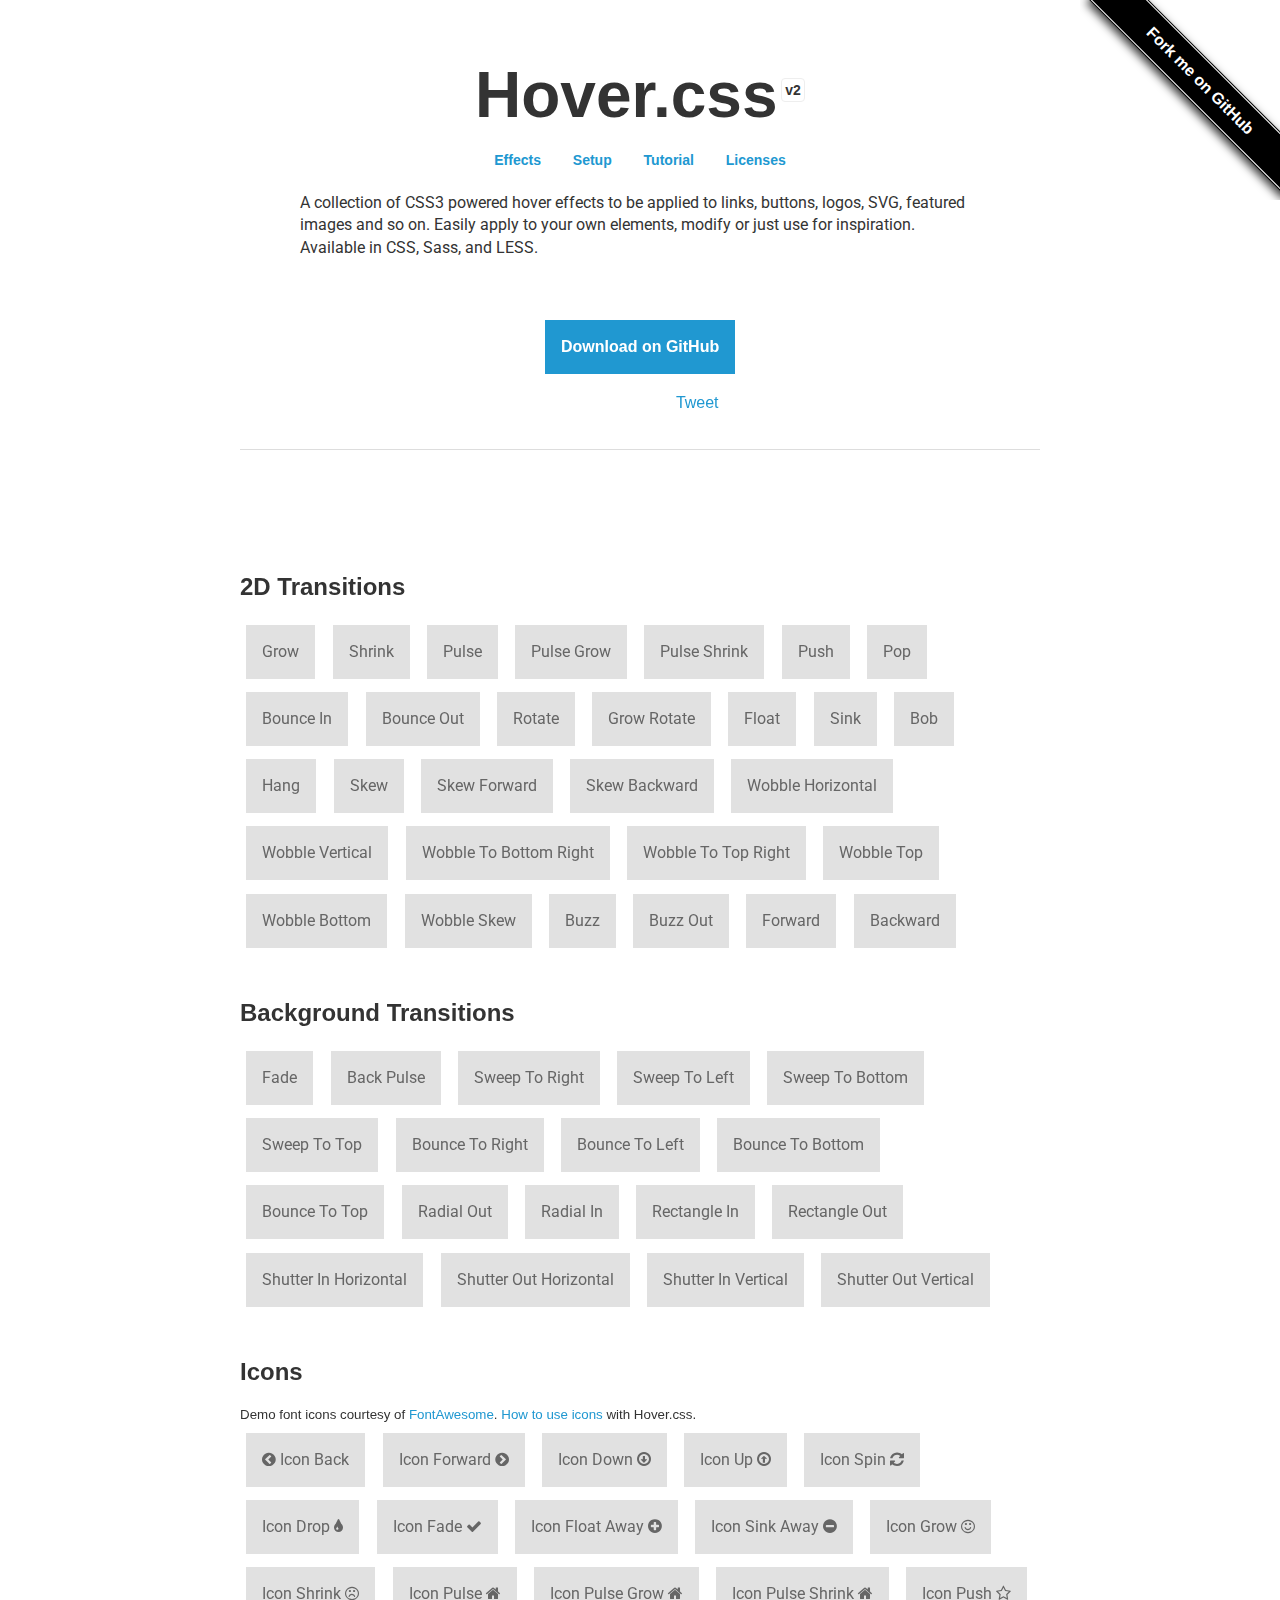
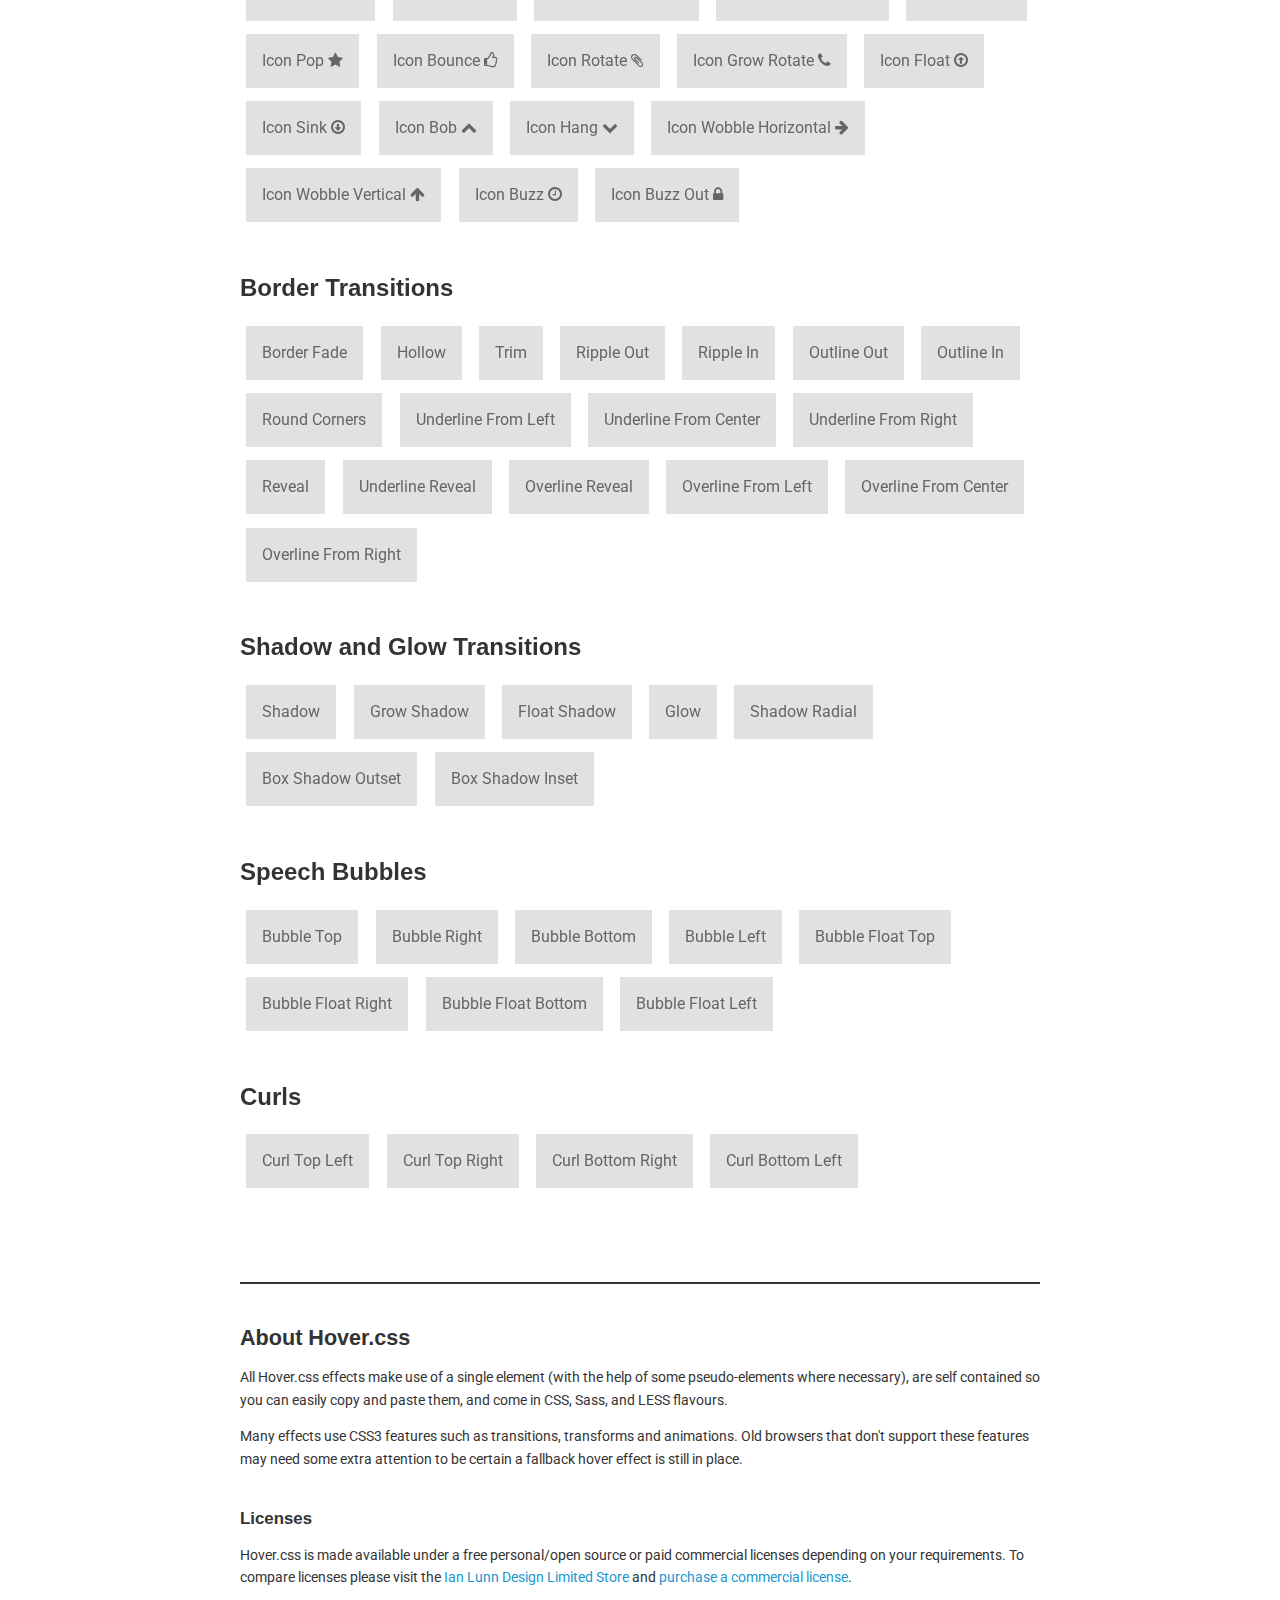
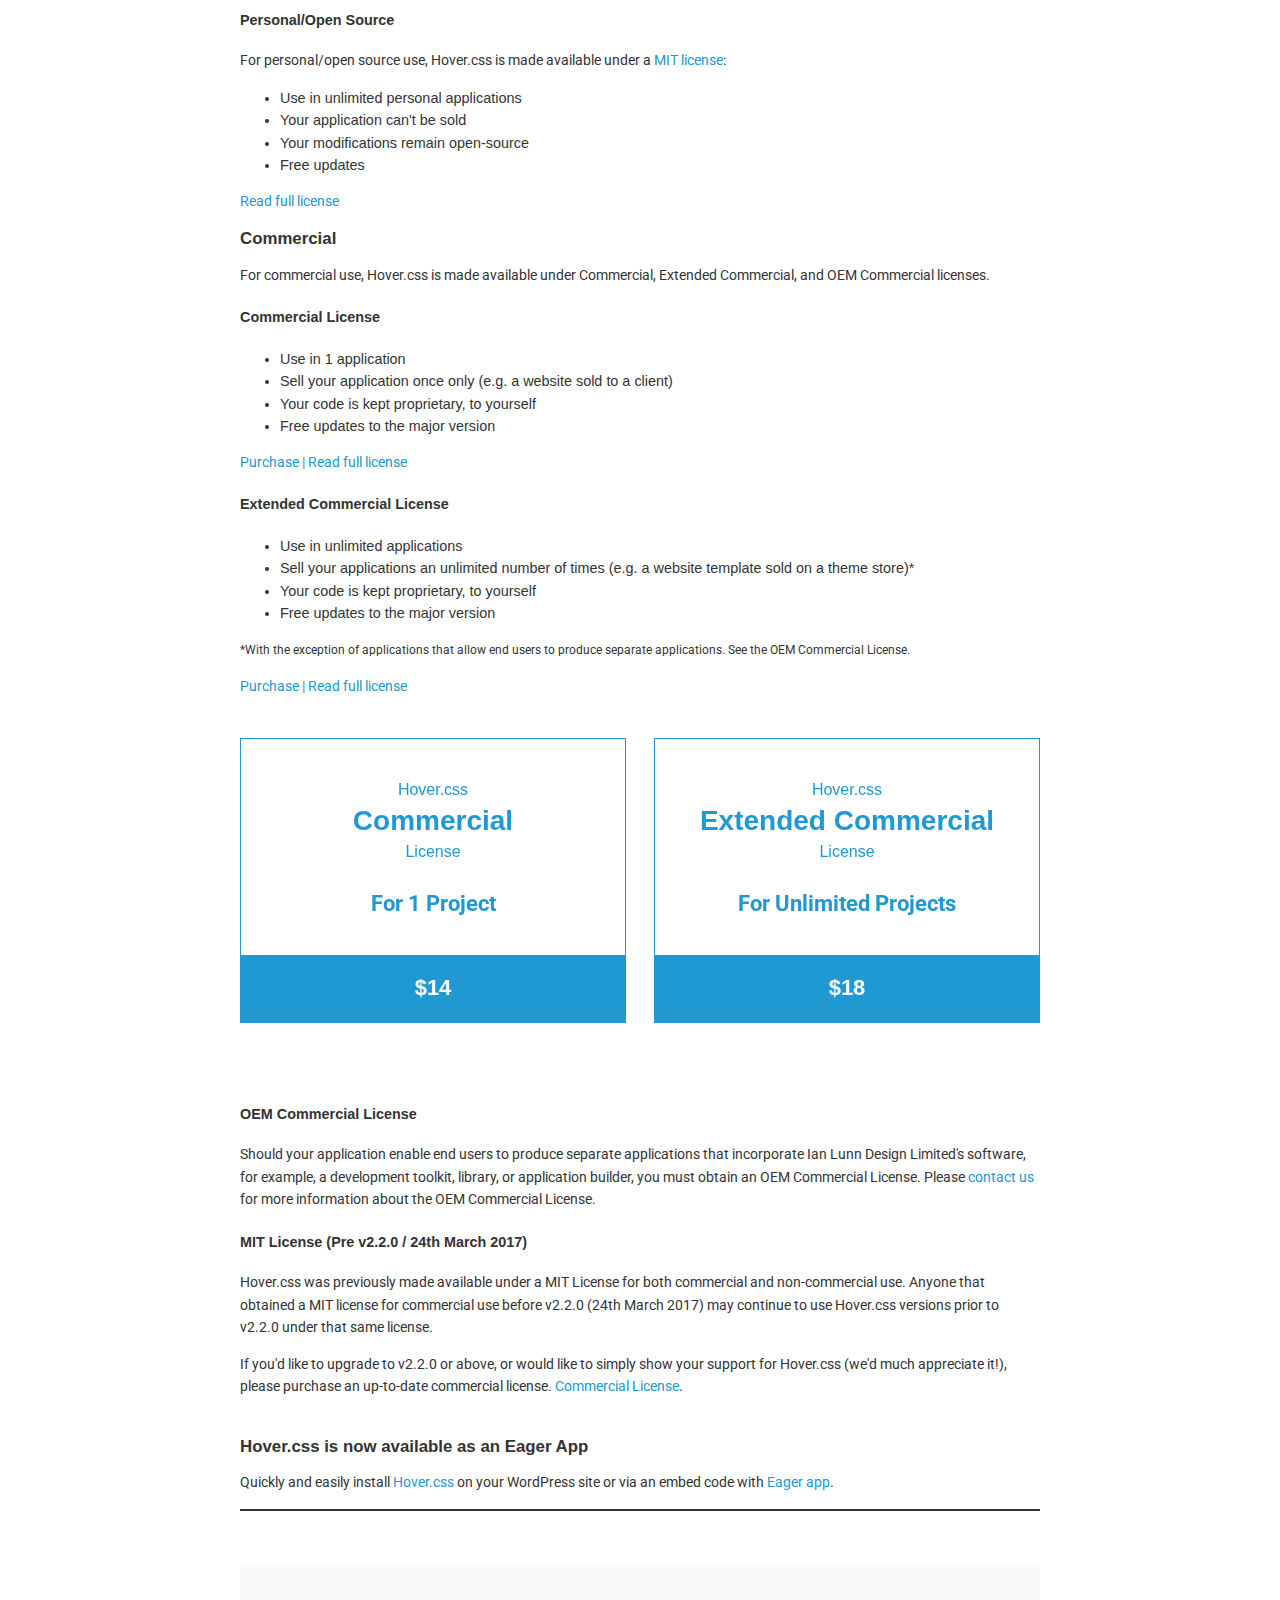
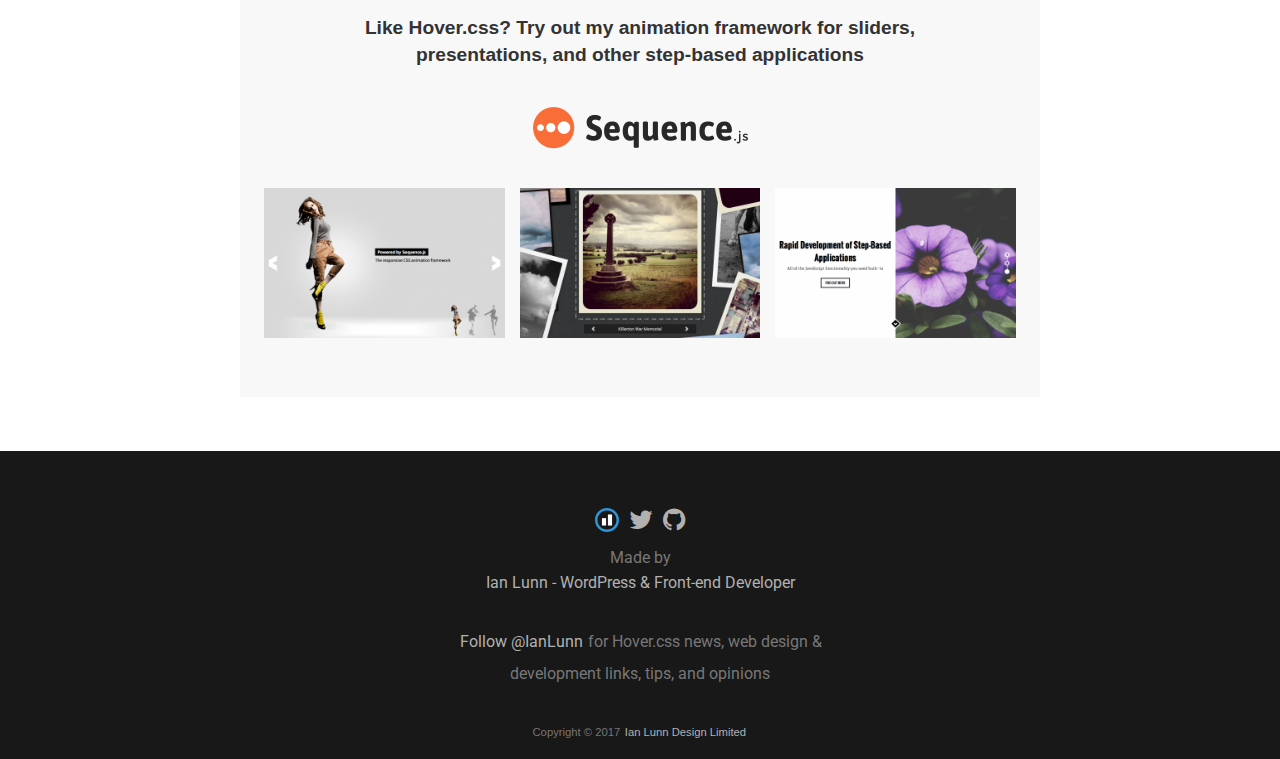
<file: assets/Hover-master/index.html>
<!DOCTYPE html>
<html lang="en">
	<head>
		<meta charset="utf-8">
		<meta property="og:image" content="https://ianlunn.github.io/Hover/hover.jpg" />
		<meta property="og:site_name" content="Hover.css"/>
		<meta property="og:title" content="Hover.css - A collection of CSS3 powered hover effects" />
		<title>Hover.css - A collection of CSS3 powered hover effects</title>
		<link href="css/demo-page.css" rel="stylesheet" media="all">
		<link href="css/hover.css" rel="stylesheet" media="all">
		<link href="https://maxcdn.bootstrapcdn.com/font-awesome/4.2.0/css/font-awesome.min.css" rel="stylesheet" media="all">
	</head>
	<body>

		<!--[if lt IE 10]>
		<p class="browsehappy">You are using an <strong>outdated</strong> browser. Please <a href="https://browsehappy.com/">upgrade your browser</a> to improve your experience.</p>
		<![endif]-->

		<div class="main">
			<span id="forkongithub"><a href="https://github.com/IanLunn/Hover">Fork me on GitHub</a></span>

			<h1>Hover.css <a href="https://github.com/IanLunn/Hover/releases" class="sup" title="View release history">v2</a></h1>

			<nav>
				<ul>
					<li><a href="#effects" title="Effects">Effects</a></li>
					<li><a href="https://github.com/IanLunn/Hover/blob/master/README.md#hovercss" title="Setup">Setup</a></li>
					<li><a href="https://ianlunn.co.uk/articles/hover-css-tutorial-introduction/" title="hover.css Tutorial and Introduction">Tutorial</a></li>
					<li><a href="#licenses" title="Licenses">Licenses</a></li>
				</ul>
			</nav>

			<p class="intro">A collection of CSS3 powered hover effects to be applied to links, buttons, logos, SVG, featured images and so on. Easily apply to your own elements, modify or just use for inspiration. Available in CSS, Sass, and LESS.</p>

			<div class="download aligncenter">
				<a class="button cta hvr-float-shadow" href="https://github.com/IanLunn/Hover">Download on GitHub</a>
			</div>

			<div class="social aligncenter">
				<div class="social-button">
					<iframe src="https://ghbtns.com/github-btn.html?user=IanLunn&repo=Hover&type=watch&count=true" allowtransparency="true" frameborder="0" scrolling="0" width="110" height="20"></iframe>
				</div>

				<div class="social-button">
					<a href="https://twitter.com/share" class="twitter-share-button" data-related="IanLunn" data-dnt="true">Tweet</a>
				</div>
			</div>

			<hr />
			<br />

			<script async type="text/javascript" src="//cdn.carbonads.com/carbon.js?serve=CKYIE23M&placement=ianlunncouk" id="_carbonads_js"></script>

			<div id="effects" class="effects">

				<h2>2D Transitions</h2>

				<a href="#" class="hvr-grow">Grow</a>
				<a href="#" class="hvr-shrink">Shrink</a>
				<a href="#" class="hvr-pulse">Pulse</a>
				<a href="#" class="hvr-pulse-grow">Pulse Grow</a>
				<a href="#" class="hvr-pulse-shrink">Pulse Shrink</a>
				<a href="#" class="hvr-push">Push</a>
				<a href="#" class="hvr-pop">Pop</a>
				<a href="#" class="hvr-bounce-in">Bounce In</a>
				<a href="#" class="hvr-bounce-out">Bounce Out</a>
				<a href="#" class="hvr-rotate">Rotate</a>
				<a href="#" class="hvr-grow-rotate">Grow Rotate</a>
				<a href="#" class="hvr-float">Float</a>
				<a href="#" class="hvr-sink">Sink</a>
				<a href="#" class="hvr-bob">Bob</a>
				<a href="#" class="hvr-hang">Hang</a>
				<a href="#" class="hvr-skew">Skew</a>
				<a href="#" class="hvr-skew-forward">Skew Forward</a>
				<a href="#" class="hvr-skew-backward">Skew Backward</a>
				<a href="#" class="hvr-wobble-horizontal">Wobble Horizontal</a>
				<a href="#" class="hvr-wobble-vertical">Wobble Vertical</a>
				<a href="#" class="hvr-wobble-to-bottom-right">Wobble To Bottom Right</a>
				<a href="#" class="hvr-wobble-to-top-right">Wobble To Top Right</a>
				<a href="#" class="hvr-wobble-top">Wobble Top</a>
				<a href="#" class="hvr-wobble-bottom">Wobble Bottom</a>
				<a href="#" class="hvr-wobble-skew">Wobble Skew</a>
				<a href="#" class="hvr-buzz">Buzz</a>
				<a href="#" class="hvr-buzz-out">Buzz Out</a>
				<a href="#" class="hvr-forward">Forward</a>
				<a href="#" class="hvr-backward">Backward</a>


				<h2>Background Transitions</h2>

				<a href="#" class="hvr-fade">Fade</a>
				<a href="#" class="hvr-back-pulse">Back Pulse</a>
				<a href="#" class="hvr-sweep-to-right">Sweep To Right</a>
				<a href="#" class="hvr-sweep-to-left">Sweep To Left</a>
				<a href="#" class="hvr-sweep-to-bottom">Sweep To Bottom</a>
				<a href="#" class="hvr-sweep-to-top">Sweep To Top</a>
				<a href="#" class="hvr-bounce-to-right">Bounce To Right</a>
				<a href="#" class="hvr-bounce-to-left">Bounce To Left</a>
				<a href="#" class="hvr-bounce-to-bottom">Bounce To Bottom</a>
				<a href="#" class="hvr-bounce-to-top">Bounce To Top</a>
				<a href="#" class="hvr-radial-out">Radial Out</a>
				<a href="#" class="hvr-radial-in">Radial In</a>
				<a href="#" class="hvr-rectangle-in">Rectangle In</a>
				<a href="#" class="hvr-rectangle-out">Rectangle Out</a>
				<a href="#" class="hvr-shutter-in-horizontal">Shutter In Horizontal</a>
				<a href="#" class="hvr-shutter-out-horizontal">Shutter Out Horizontal</a>
				<a href="#" class="hvr-shutter-in-vertical">Shutter In Vertical</a>
				<a href="#" class="hvr-shutter-out-vertical">Shutter Out Vertical</a>


				<h2>Icons</h2>

				<small>Demo font icons courtesy of <a href="https://fortawesome.github.io/Font-Awesome/">FontAwesome</a>. <a href="https://github.com/IanLunn/Hover/#using-icon-effects">How to use icons</a> with Hover.css.</small>

				<a href="#" class="hvr-icon-back">
					<i class="fa fa-chevron-circle-left hvr-icon"></i> Icon Back
				</a>
				<a href="#" class="hvr-icon-forward">
					Icon Forward
					<i class="fa fa-chevron-circle-right hvr-icon"></i>
				</a>
				<a href="#" class="hvr-icon-down">
					Icon Down <i class="fa fa-arrow-circle-o-down hvr-icon"></i>
				</a>
				<a href="#" class="hvr-icon-up">
					Icon Up <i class="fa fa-arrow-circle-o-up hvr-icon"></i>
				</a>
				<a href="#" class="hvr-icon-spin">
					Icon Spin <i class="fa fa-refresh hvr-icon"></i>
				</a>
				<a href="#" class="hvr-icon-drop">
					Icon Drop <i class="fa fa-tint hvr-icon"></i>
				</a>
				<a href="#" class="hvr-icon-fade">
					Icon Fade <i class="fa fa-check hvr-icon"></i>
				</a>
				<a href="#" class="hvr-icon-float-away">
					Icon Float Away <i class="fa fa-plus-circle hvr-icon"></i>
				</a>
				<a href="#" class="hvr-icon-sink-away">
					Icon Sink Away <i class="fa fa-minus-circle hvr-icon"></i>
				</a>
				<a href="#" class="hvr-icon-grow">
					Icon Grow <i class="fa fa-smile-o hvr-icon"></i>
				</a>
				<a href="#" class="hvr-icon-shrink">
					Icon Shrink <i class="fa fa-frown-o hvr-icon"></i>
				</a>
				<a href="#" class="hvr-icon-pulse">
					Icon Pulse <i class="fa fa-home hvr-icon"></i>
				</a>
				<a href="#" class="hvr-icon-pulse-grow">
					Icon Pulse Grow <i class="fa fa-home hvr-icon"></i>
				</a>
				<a href="#" class="hvr-icon-pulse-shrink">
					Icon Pulse Shrink <i class="fa fa-home hvr-icon"></i>
				</a>
				<a href="#" class="hvr-icon-push">
					Icon Push <i class="fa fa-star-o hvr-icon"></i>
				</a>
				<a href="#" class="hvr-icon-pop">
					Icon Pop <i class="fa fa-star hvr-icon"></i>
				</a>
				<a href="#" class="hvr-icon-bounce">
					Icon Bounce <i class="fa fa-thumbs-o-up hvr-icon"></i>
				</a>
				<a href="#" class="hvr-icon-rotate">
					Icon Rotate <i class="fa fa-paperclip hvr-icon"></i>
				</a>
				<a href="#" class="hvr-icon-grow-rotate">
					Icon Grow Rotate <i class="fa fa-phone hvr-icon"></i>
				</a>
				<a href="#" class="hvr-icon-float">
					Icon Float <i class="fa fa-arrow-circle-o-up hvr-icon"></i>
				</a>
				<a href="#" class="hvr-icon-sink">
					Icon Sink <i class="fa fa-arrow-circle-o-down hvr-icon"></i>
				</a>
				<a href="#" class="hvr-icon-bob">
					Icon Bob <i class="fa fa-chevron-up hvr-icon"></i>
				</a>
				<a href="#" class="hvr-icon-hang">
					Icon Hang <i class="fa fa-chevron-down hvr-icon"></i>
				</a>
				<a href="#" class="hvr-icon-wobble-horizontal">
					Icon Wobble Horizontal <i class="fa fa-arrow-right hvr-icon"></i>
				</a>
				<a href="#" class="hvr-icon-wobble-vertical">
					Icon Wobble Vertical <i class="fa fa-arrow-up hvr-icon"></i>
				</a>
				<a href="#" class="hvr-icon-buzz">
					Icon Buzz <i class="fa fa-clock-o hvr-icon"></i>
				</a>
				<a href="#" class="hvr-icon-buzz-out">
					Icon Buzz Out <i class="fa fa-lock hvr-icon"></i>
				</a>


				<h2>Border Transitions</h2>

				<a href="#" class="hvr-border-fade">Border Fade</a>
				<a href="#" class="hvr-hollow">Hollow</a>
				<a href="#" class="hvr-trim">Trim</a>
				<a href="#" class="hvr-ripple-out">Ripple Out</a>
				<a href="#" class="hvr-ripple-in">Ripple In</a>
				<a href="#" class="hvr-outline-out">Outline Out</a>
				<a href="#" class="hvr-outline-in">Outline In</a>
				<a href="#" class="hvr-round-corners">Round Corners</a>
				<a href="#" class="hvr-underline-from-left">Underline From Left</a>
				<a href="#" class="hvr-underline-from-center">Underline From Center</a>
				<a href="#" class="hvr-underline-from-right">Underline From Right</a>
				<a href="#" class="hvr-reveal">Reveal</a>
				<a href="#" class="hvr-underline-reveal">Underline Reveal</a>
				<a href="#" class="hvr-overline-reveal">Overline Reveal</a>
				<a href="#" class="hvr-overline-from-left">Overline From Left</a>
				<a href="#" class="hvr-overline-from-center">Overline From Center</a>
				<a href="#" class="hvr-overline-from-right">Overline From Right</a>


				<h2>Shadow and Glow Transitions</h2>

				<a href="#" class="hvr-shadow">Shadow</a>
				<a href="#" class="hvr-grow-shadow">Grow Shadow</a>
				<a href="#" class="hvr-float-shadow">Float Shadow</a>
				<a href="#" class="hvr-glow">Glow</a>
				<a href="#" class="hvr-shadow-radial">Shadow Radial</a>
				<a href="#" class="hvr-box-shadow-outset">Box Shadow Outset</a>
				<a href="#" class="hvr-box-shadow-inset">Box Shadow Inset</a>


				<h2>Speech Bubbles</h2>

				<a href="#" class="hvr-bubble-top">Bubble Top</a>
				<a href="#" class="hvr-bubble-right">Bubble Right</a>
				<a href="#" class="hvr-bubble-bottom">Bubble Bottom</a>
				<a href="#" class="hvr-bubble-left">Bubble Left</a>
				<a href="#" class="hvr-bubble-float-top">Bubble Float Top</a>
				<a href="#" class="hvr-bubble-float-right">Bubble Float Right</a>
				<a href="#" class="hvr-bubble-float-bottom">Bubble Float Bottom</a>
				<a href="#" class="hvr-bubble-float-left">Bubble Float Left</a>


				<h2>Curls</h2>

				<a href="#" class="hvr-curl-top-left">Curl Top Left</a>
				<a href="#" class="hvr-curl-top-right">Curl Top Right</a>
				<a href="#" class="hvr-curl-bottom-right">Curl Bottom Right</a>
				<a href="#" class="hvr-curl-bottom-left">Curl Bottom Left</a>
			</div>


			<div class="footer">
				<div class="about">
					<h2>About Hover.css</h2>

					<p>All Hover.css effects make use of a single element (with the help of some pseudo-elements where necessary), are self contained so you can easily copy and paste them, and come in CSS, Sass, and LESS flavours.</p>

					<p>Many effects use CSS3 features such as transitions, transforms and animations. Old browsers that don't support these features may need some extra attention to be certain a fallback hover effect is still in place.</p>

					<br />
					<h3 id="licenses">Licenses</h3>

					<p>Hover.css is made available under a free personal/open source or paid commercial licenses depending on your requirements. To compare licenses please visit the <a href="https://ianlunn.co.uk/store/licenses/">Ian Lunn Design Limited Store</a> and <a href="https://ianlunn.co.uk/store/hover-css/">purchase a commercial license</a>.</p>

					<h4 id="personal">Personal/Open Source</h4>

					<p>For personal/open source use, Hover.css is made available under a <a href="https://opensource.org/licenses/MIT">MIT license</a>:</p>

					<ul>
						<li>Use in unlimited personal applications</li>
						<li>Your application can't be sold</li>
						<li>Your modifications remain open-source</li>
						<li>Free updates</li>
					</ul>

					<p><a href="https://ianlunn.co.uk/store/licenses/personal/">Read full license</a></p>

					<h3 id="commercial-licenses">Commercial</h3>

					<p>For commercial use, Hover.css is made available under Commercial, Extended Commercial, and OEM Commercial licenses.</p>

					<h4 id="commercial">Commercial License</h4>

					<ul>
						<li>Use in 1 application</li>
						<li>Sell your application once only (e.g. a website sold to a client)</li>
						<li>Your code is kept proprietary, to yourself</li>
						<li>Free updates to the major version</li>
					</ul>

					<p><a href="https://ianlunn.gumroad.com/l/hover-css-commercial">Purchase<a/> | <a href="https://ianlunn.co.uk/store/licenses/commercial/">Read full license</a></p>

					<h4 id="extended-commercial">Extended Commercial License</h4>

					<ul>
						<li>Use in unlimited applications</li>
						<li>Sell your applications an unlimited number of times (e.g. a website template sold on a theme store)*</li>
						<li>Your code is kept proprietary, to yourself</li>
						<li>Free updates to the major version</li>
					</ul>

					<p><small>*With the exception of applications that allow end users to produce separate applications. See the OEM Commercial License.</small></p>

					<p><a href="https://ianlunn.gumroad.com/l/hover-css-extended-commercial">Purchase<a/> | <a href="https://ianlunn.co.uk/store/licenses/extended-commercial/">Read full license</a></p>

					<div class="licenses">
						<a target="_blank" href="https://ianlunn.gumroad.com/l/hover-css-commercial" title="Commercial License" class="license hvr-float">
							<div class="license__content">
								<h5 class="license__title"><div>Hover.css</div> Commercial <div>License</div></h5>
								<p class="license__desc">For 1 Project</p>
							</div>
							<span class="license__button button cta">$14</span>
						</a>

						<a target="_blank" href="https://ianlunn.gumroad.com/l/hover-css-extended-commercial" title="Extended Commercial License" class="license hvr-float">
							<div class="license__content">
								<h5 class="license__title"><div>Hover.css</div> Extended Commercial <div>License</div></h5>
								<p class="license__desc">For Unlimited Projects</p>
							</div>
							<span class="license__button button cta">$18</span>
						</a>
					</div>

					<h4 id="oem-commercial">OEM Commercial License</h4>

					<p>Should your application enable end users to produce separate applications that incorporate Ian Lunn Design Limited's software, for example, a development toolkit, library, or application builder, you must obtain an OEM Commercial License. Please <a href="https://ianlunn.co.uk/contact/">contact us</a> for more information about the OEM Commercial License.</p>

					<h4>MIT License (Pre v2.2.0 / 24th March 2017)</h4>
					<p>Hover.css was previously made available under a MIT License for both commercial and non-commercial use. Anyone that obtained a MIT license for commercial use before v2.2.0 (24th March 2017) may continue to use Hover.css versions prior to v2.2.0 under that same license.</p>

					<p>If you'd like to upgrade to v2.2.0 or above, or would like to simply show your support for Hover.css (we'd much appreciate it!), please purchase an up-to-date commercial license. <a href="https://ianlunn.gumroad.com/l/hover-css-commercial" title="Commercial License">Commercial License</a>.</p>

					<br />
					<h3>Hover.css is now available as an Eager App</h3>
					<p>Quickly and easily install <a href="https://eager.io/app/AN_LdP2tOk0f">Hover.css</a> on your WordPress site or via an embed code with <a href="https://eager.io/">Eager app</a>.</p>
				</div>
			</div>

			<div class="ad">
				<h2>Like Hover.css? Try out my animation framework for sliders,<br /> presentations, and other step-based applications</h2>

				<a class="ad__logo" href="https://www.sequencejs.com/" title="Learn more about Sequence.js">
					<img src="sequence-logo.png" alt="Sequence.js" />
				</a>

				<div class="ad__preview">
					<a href="https://www.sequencejs.com/" title="Learn more about Sequence.js"><img src="modern-slide-in.png" /></a> <a class="second" href="https://www.sequencejs.com/" title="Learn more about Sequence.js"><img src="photo-stack.png" /></a> <a href="https://www.sequencejs.com/" title="Learn more about Sequence.js"><img src="two-up.png" /></a>
				</div>
			</div>

		</div>

		<div class="made-by group">
			<ul>
				<li>
					<!-- "IL" logo Copyright (c) Ian Lunn Design Limited 2017 -->
					<a cass="icon__ild" href="https://ianlunn.co.uk/" title="Ian Lunn - WordPress &amp; Front End Developer" target="_blank" class="ild-ident">
						<svg class="" onmouseenter="el=this;el.classList.add('active');setTimeout(function(){el.classList.remove('active')},600);" xmlns="https://www.w3.org/2000/svg" width="24" height="30" viewBox="0 0 52 52">
							<g class="circle-holder">
								<path class="circle" fill="#2E96D6" d="M5.4 26c0-11.4 9.2-20.6 20.6-20.6s20.6 9.2 20.6 20.6c0 11.4-9.2 20.6-20.6 20.6s-20.6-9.2-20.6-20.6zm-5.4 0c0 14.4 11.6 26 26 26s26-11.6 26-26-11.6-26-26-26-26 11.6-26 26z"></path>
							</g>
							<path class="i" fill="#fff" d="M15 22h9v16h-9v-16z"></path>
							<path class="l" fill="#fff" d="M28 14h9v24h-9v-24z"></path>
						</svg>
					</a>
				</li>
				<li><a class="icon__twitter" href="https://twitter.com/IanLunn/" title="Ian Lunn on Twitter" target="_blank"><i class="fa fa-twitter"></i></a></li>
				<li><a class="icon__github" href="https://github.com/IanLunn/Hover/" title="Hover.css on GitHub" target="_blank"><i class="fa fa-github"></i></a></li>
			</ul>
			<p>Made by<br /><a href="https://ianlunn.co.uk/" title="Ian Lunn - WordPress &amp; Front End Developer" target="_blank">Ian Lunn - WordPress &amp; Front-end Developer</a></p>

			<p class="follow"><a href="https://twitter.com/IanLunn" class="twitter-follow-button" data-show-count="false" data-dnt="true" data-size="large">Follow @IanLunn</a> for Hover.css news, web design &amp;<br /> development links, tips, and opinions</p>
			<small>Copyright &copy; 2017 <a href="https://ianlunn.co.uk/" title="Ian Lunn - WordPress &amp; Front End Developer" target="_blank">Ian Lunn Design Limited</a></small>
		</div>

		<script>
			/**
			 * Used to demonstrate Hover.css only. Not required when adding
			 * Hover.css to your own pages. Prevents a link from being
			 * navigated and gaining focus.
			 */
			var effects = document.querySelectorAll('.effects')[0];

			effects.addEventListener('click', function(e) {

				if (e.target.className.indexOf('hvr') > -1) {
					e.preventDefault();
					e.target.blur();

				}
			});
		</script>

		<script>!function(d,s,id){var js,fjs=d.getElementsByTagName(s)[0],p=/^https:/.test(d.location)?'http':'https';if(!d.getElementById(id)){js=d.createElement(s);js.id=id;js.src=p+'://platform.twitter.com/widgets.js';fjs.parentNode.insertBefore(js,fjs);}}(document, 'script', 'twitter-wjs');</script>

		<script>
		  (function(i,s,o,g,r,a,m){i['GoogleAnalyticsObject']=r;i[r]=i[r]||function(){
		  (i[r].q=i[r].q||[]).push(arguments)},i[r].l=1*new Date();a=s.createElement(o),
		  m=s.getElementsByTagName(o)[0];a.async=1;a.src=g;m.parentNode.insertBefore(a,m)
		  })(window,document,'script','//www.google-analytics.com/analytics.js','ga');

		  ga('create', 'UA-11991680-4', 'ianlunn.github.io');
		  ga('send', 'pageview');
		</script>
	</body>
</html>
</file>
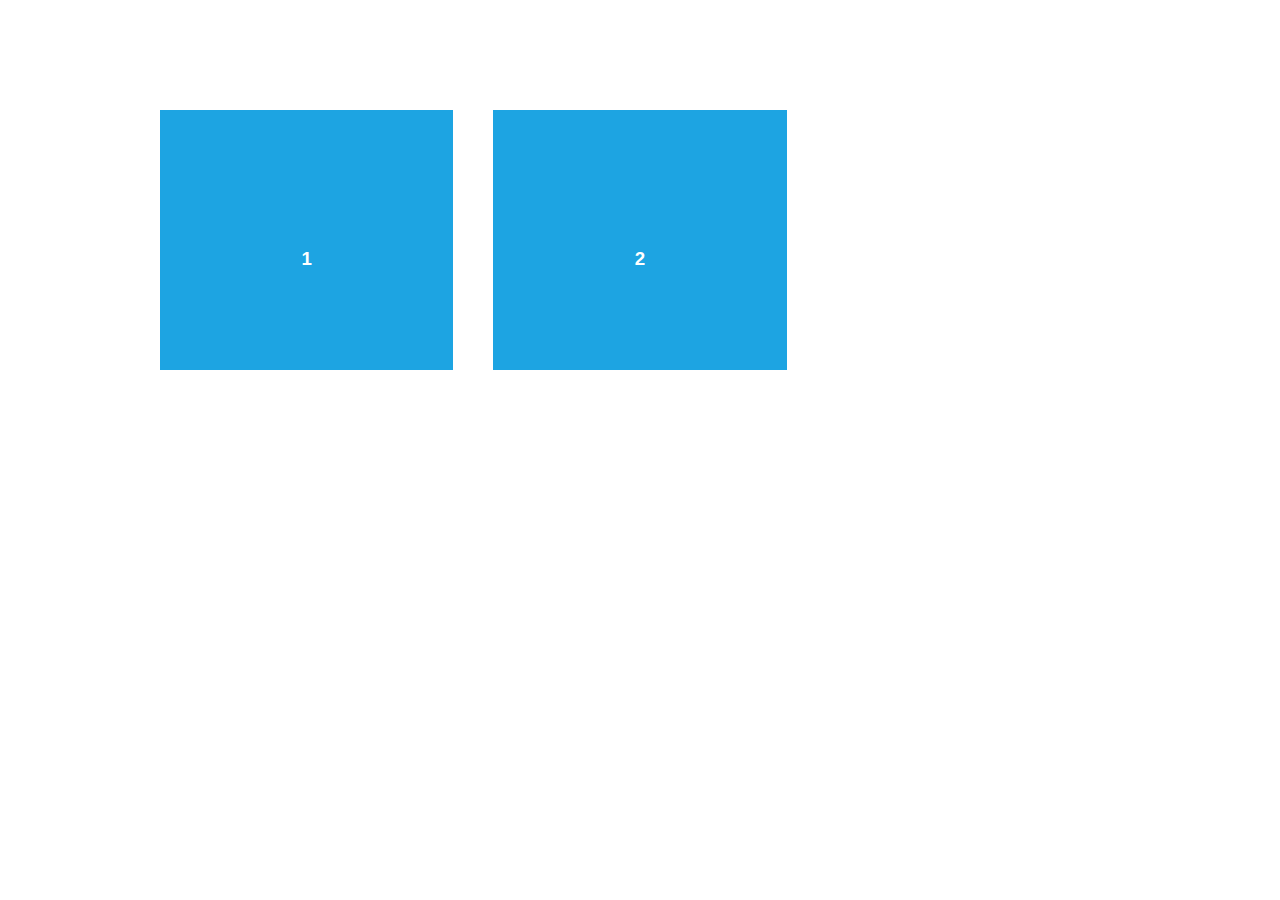
<file: assets/aos-master/demo/async.html>
<!DOCTYPE html>
<html>
  <head>
    <meta charset="utf-8">
    <title>AOS - Animate on scroll library</title>
    <meta name="viewport" content="width=device-width">
    <link rel="stylesheet" href="css/styles.css" />
    <link rel="stylesheet" href="../dist/aos.css" />
  </head>
  <body>
    <div id="aos-demo" class="aos-all"></div>

    <script src="../dist/aos.js"></script>
    <script>
      AOS.init({
        easing: 'ease-in-out-sine'
      });

      setInterval(addItem, 300);

      var itemsCounter = 1;
      var container = document.getElementById('aos-demo');

      function addItem () {
        if (itemsCounter > 42) return;
        var item = document.createElement('div');
        item.classList.add('aos-item');
        item.setAttribute('data-aos', 'fade-up');
        item.innerHTML = '<div class="aos-item__inner"><h3>' + itemsCounter + '</h3></div>';
        container.appendChild(item);
        itemsCounter++;
      }
    </script>
  </body>
</html>
</file>
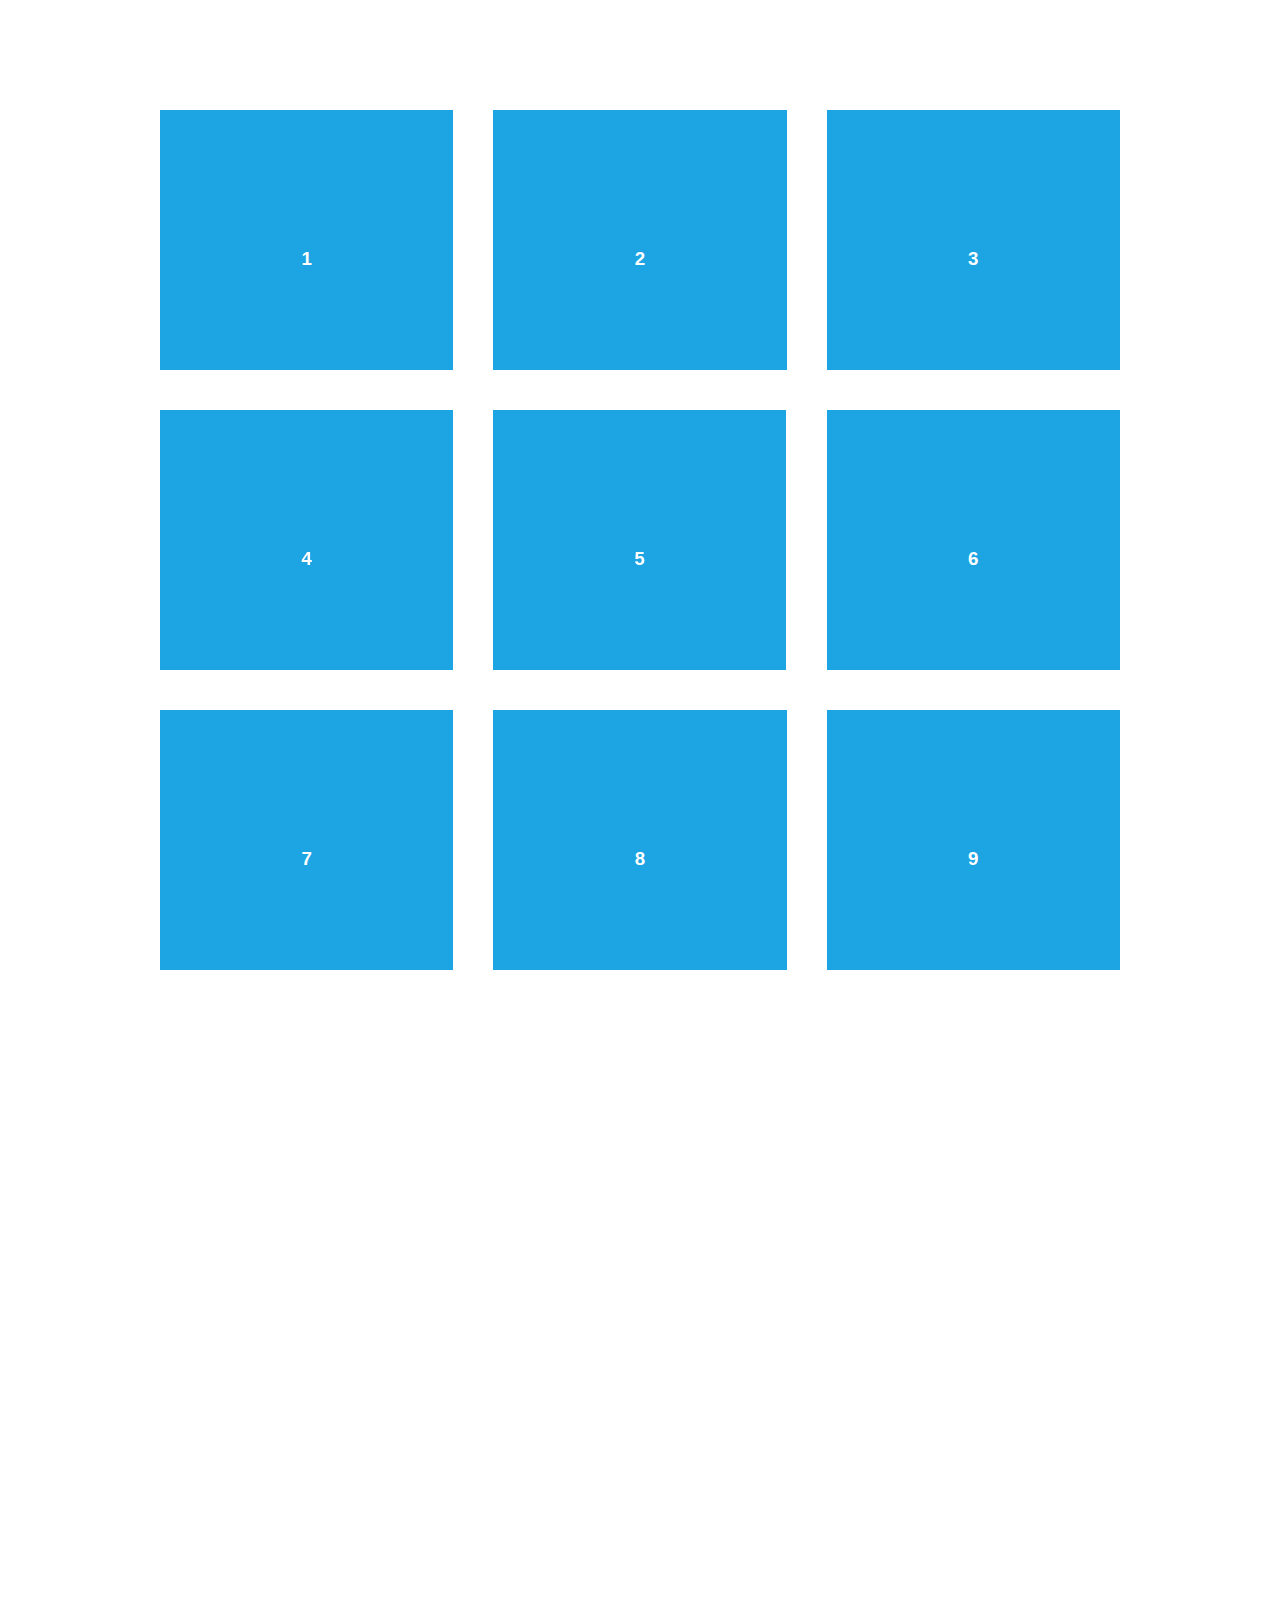
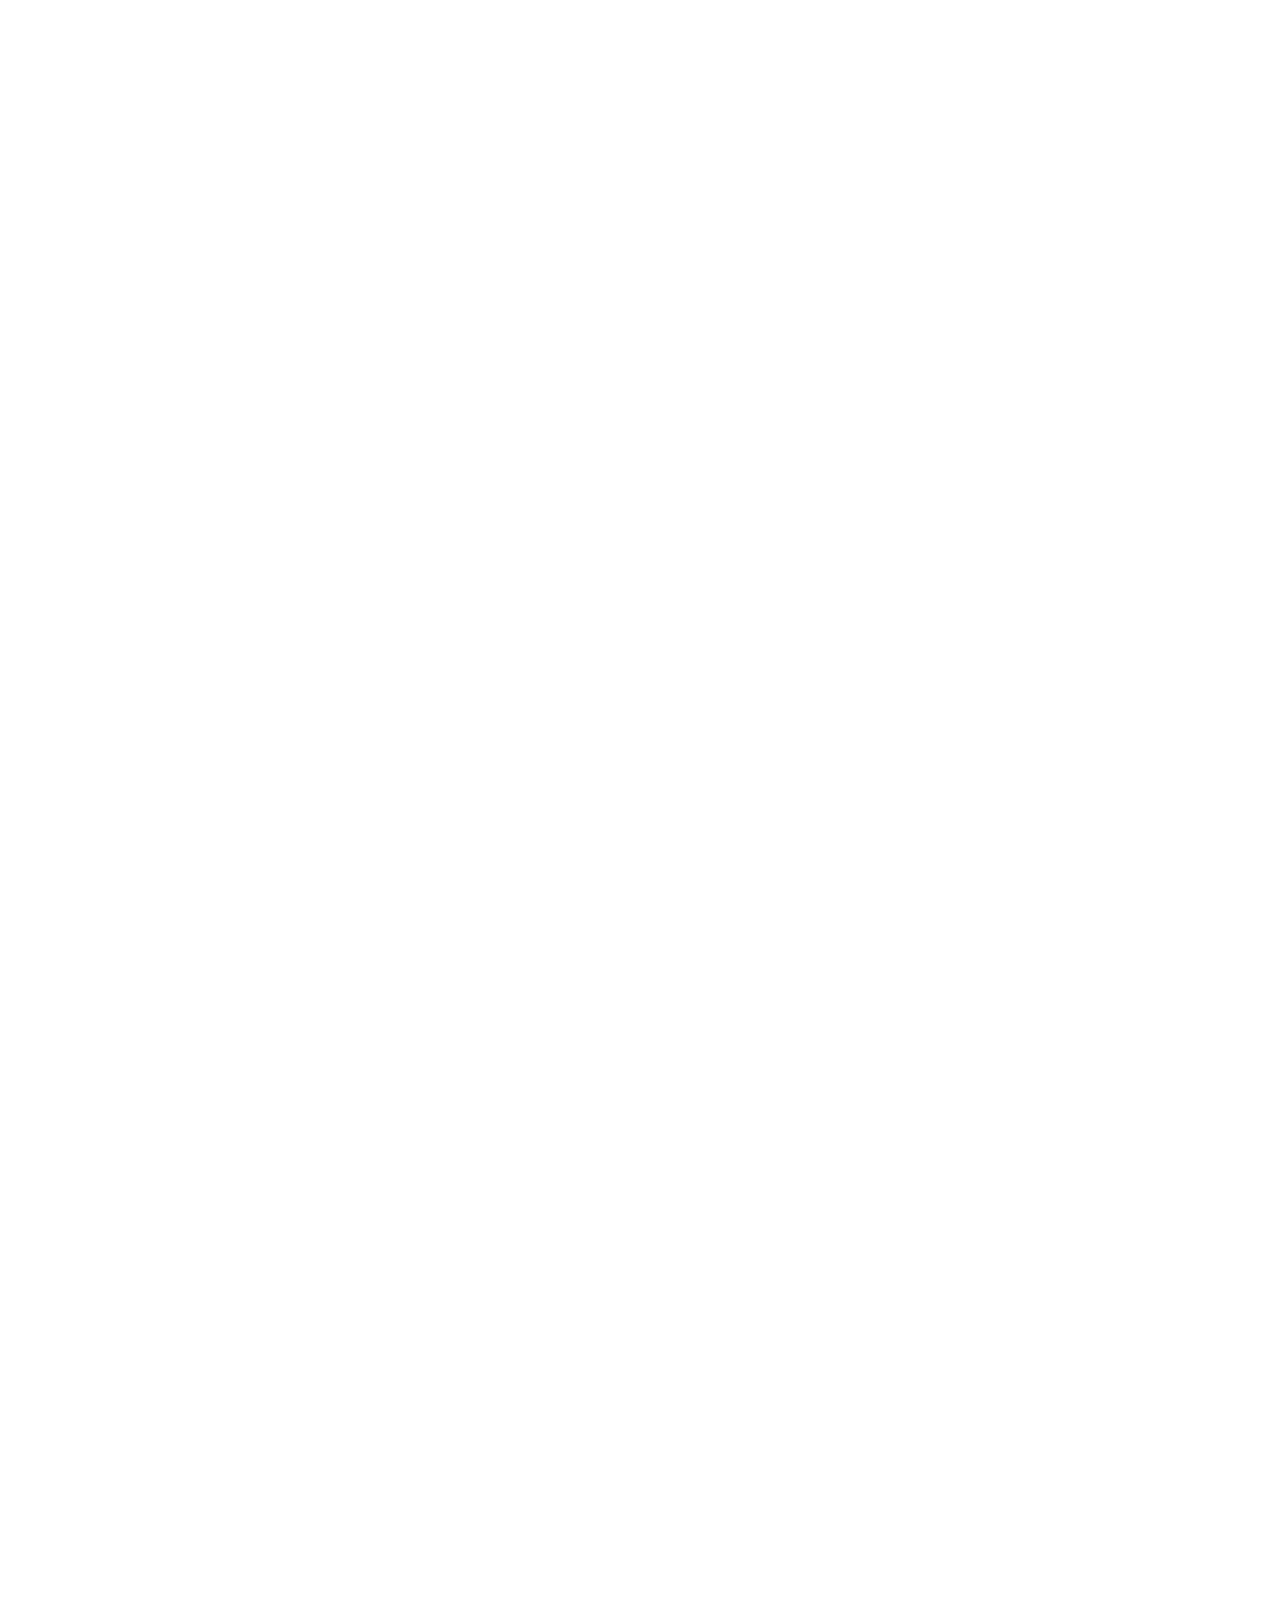
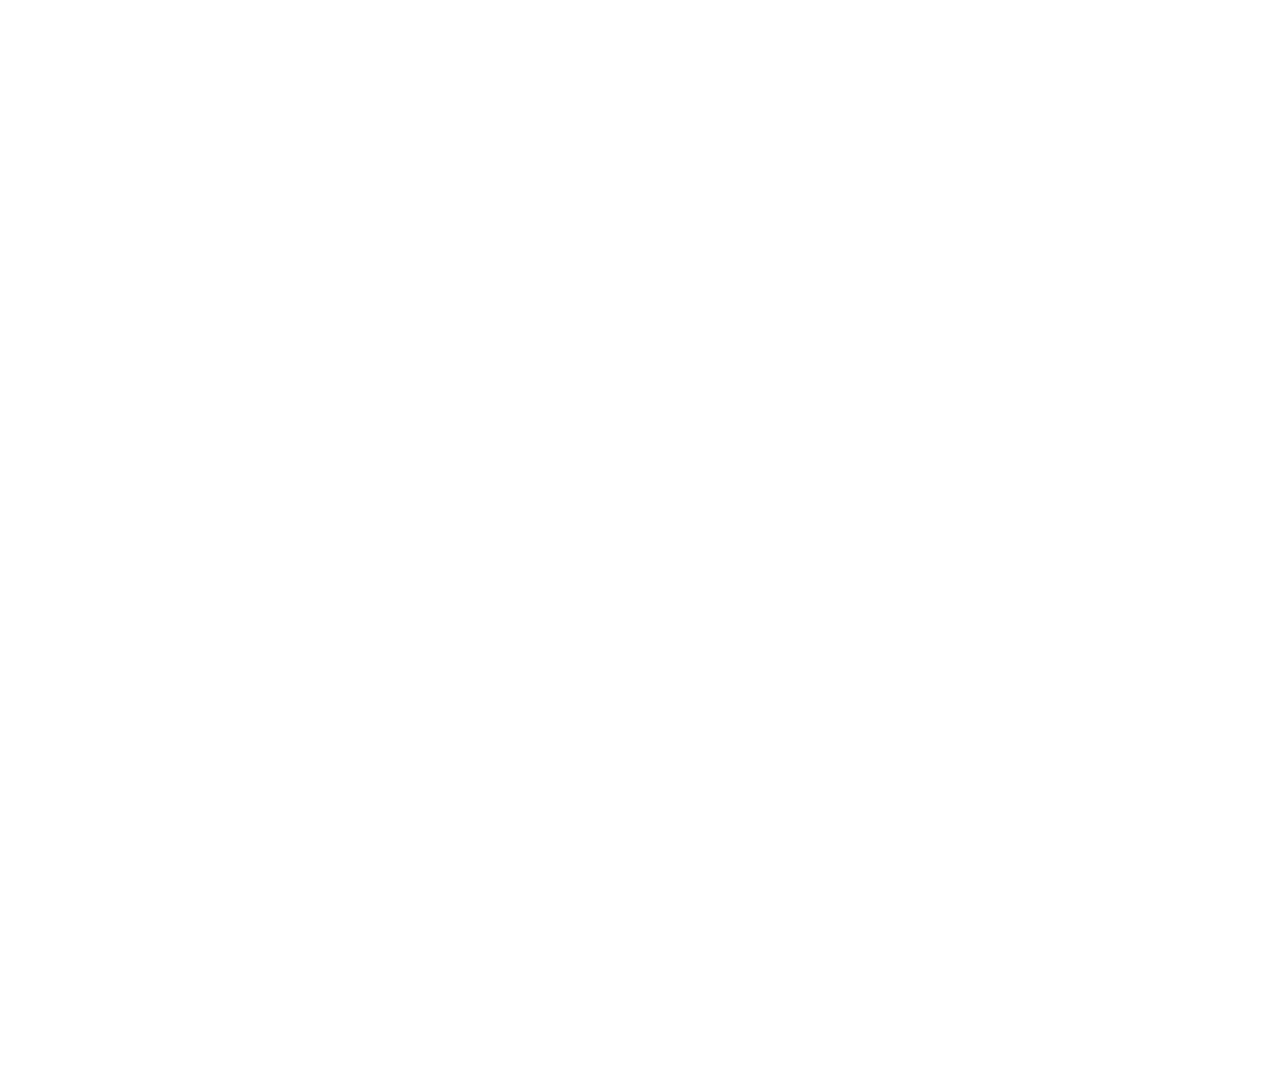
<file: assets/aos-master/demo/simple.html>
<!DOCTYPE html>
<html>
  <head>
    <meta charset="utf-8">
    <title>AOS - Animate on scroll library</title>
    <meta name="viewport" content="width=device-width">
    <link rel="stylesheet" href="css/styles.css" />
    <link rel="stylesheet" href="../dist/aos.css" />
    <!--[if lt IE 9]>
    <script src="//html5shiv.googlecode.com/svn/trunk/html5.js"></script>
    <![endif]-->
  </head>
  <body>
    <div id="transcroller-body" class="aos-all">
      <div class="aos-item" data-aos="fade-up">
        <div class="aos-item__inner"><h3>1</h3></div>
      </div>
      <div class="aos-item" data-aos="fade-down">
        <div class="aos-item__inner"><h3>2</h3></div>
      </div>
      <div class="aos-item" data-aos="zoom-out-down">
        <div class="aos-item__inner"><h3>3</h3></div>
      </div>
      <div class="aos-item" data-aos="flip-down">
        <div class="aos-item__inner"><h3>4</h3></div>
      </div>
      <div class="aos-item" data-aos="flip-up">
        <div class="aos-item__inner"><h3>5</h3></div>
      </div>
      <div class="aos-item" data-aos="fade-down">
        <div class="aos-item__inner"><h3>6</h3></div>
      </div>
      <div class="aos-item" data-aos="fade-in">
        <div class="aos-item__inner"><h3>7</h3></div>
      </div>
      <div class="aos-item" data-aos="fade-down">
        <div class="aos-item__inner"><h3>8</h3></div>
      </div>
      <div class="aos-item" data-aos="fade-in">
        <div class="aos-item__inner"><h3>9</h3></div>
      </div>
      <div class="aos-item" data-aos="fade-down">
        <div class="aos-item__inner"><h3>10</h3></div>
      </div>
      <div class="aos-item" data-aos="fade-up">
        <div class="aos-item__inner"><h3>11</h3></div>
      </div>
      <div class="aos-item" data-aos="fade-down">
        <div class="aos-item__inner"><h3>12</h3></div>
      </div>
      <div class="aos-item" data-aos="fade-in">
        <div class="aos-item__inner"><h3>13</h3></div>
      </div>
      <div class="aos-item" data-aos="fade-up">
        <div class="aos-item__inner"><h3>14</h3></div>
      </div>
      <div class="aos-item" data-aos="fade-in">
        <div class="aos-item__inner"><h3>15</h3></div>
      </div>
      <div class="aos-item" data-aos="fade-up">
        <div class="aos-item__inner"><h3>16</h3></div>
      </div>
      <div class="aos-item" data-aos="fade-down">
        <div class="aos-item__inner"><h3>17</h3></div>
      </div>
      <div class="aos-item" data-aos="fade-up">
        <div class="aos-item__inner"><h3>18</h3></div>
      </div>
      <div class="aos-item" data-aos="zoom-out">
        <div class="aos-item__inner"><h3>19</h3></div>
      </div>
      <div class="aos-item" data-aos="fade-up">
        <div class="aos-item__inner"><h3>20</h3></div>
      </div>
      <div class="aos-item" data-aos="zoom-out">
        <div class="aos-item__inner"><h3>21</h3></div>
      </div>
      <div class="aos-item" data-aos="fade-in">
        <div class="aos-item__inner"><h3>22</h3></div>
      </div>
      <div class="aos-item" data-aos="zoom-out-up">
        <div class="aos-item__inner"><h3>23</h3></div>
      </div>
      <div class="aos-item" data-aos="zoom-out-down">
        <div class="aos-item__inner"><h3>24</h3></div>
      </div>
      <div class="aos-item" data-aos="fade-in">
        <div class="aos-item__inner"><h3>25</h3></div>
      </div>
      <div class="aos-item" data-aos="fade-in">
        <div class="aos-item__inner"><h3>26</h3></div>
      </div>
      <div class="aos-item" data-aos="fade-in">
        <div class="aos-item__inner"><h3>27</h3></div>
      </div>
      <div class="aos-item" data-aos="fade-in">
        <div class="aos-item__inner"><h3>28</h3></div>
      </div>
      <div class="aos-item" data-aos="fade-in">
        <div class="aos-item__inner"><h3>29</h3></div>
      </div>
      <div class="aos-item" data-aos="fade-in">
        <div class="aos-item__inner"><h3>30</h3></div>
      </div>
      <div class="aos-item" data-aos="fade-in">
        <div class="aos-item__inner"><h3>31</h3></div>
      </div>
      <div class="aos-item" data-aos="fade-in">
        <div class="aos-item__inner"><h3>32</h3></div>
      </div>
      <div class="aos-item" data-aos="fade-in">
        <div class="aos-item__inner"><h3>33</h3></div>
      </div>
      <div class="aos-item" data-aos="fade-in">
        <div class="aos-item__inner"><h3>34</h3></div>
      </div>
      <div class="aos-item" data-aos="fade-in">
        <div class="aos-item__inner"><h3>35</h3></div>
      </div>
      <div class="aos-item" data-aos="fade-in">
        <div class="aos-item__inner"><h3>36</h3></div>
      </div>
      <div class="aos-item" data-aos="fade-in">
        <div class="aos-item__inner"><h3>37</h3></div>
      </div>
      <div class="aos-item" data-aos="fade-in">
        <div class="aos-item__inner"><h3>38</h3></div>
      </div>
      <div class="aos-item" data-aos="fade-in">
        <div class="aos-item__inner"><h3>39</h3></div>
      </div>
      <div class="aos-item" data-aos="fade-in">
        <div class="aos-item__inner"><h3>40</h3></div>
      </div>
      <div class="aos-item" data-aos="fade-in">
        <div class="aos-item__inner"><h3>41</h3></div>
      </div>
      <div class="aos-item" data-aos="fade-in">
        <div class="aos-item__inner"><h3>42</h3></div>
      </div>
    </div>

    <script src="../dist/aos.js"></script>
    <script>
      AOS.init({
        easing: 'ease-in-out-sine'
      });
    </script>

    <!-- <script src="//cdnjs.cloudflare.com/ajax/libs/require.js/2.1.11/require.min.js"></script>
    <script>
      requirejs.config({
          baseUrl: '../dist',
      });

      require(['aos'], function(AOS){
          AOS.init({
              easing: 'ease-in-out-sine'
          });
      });
    </script> -->
  </body>
</html>
</file>
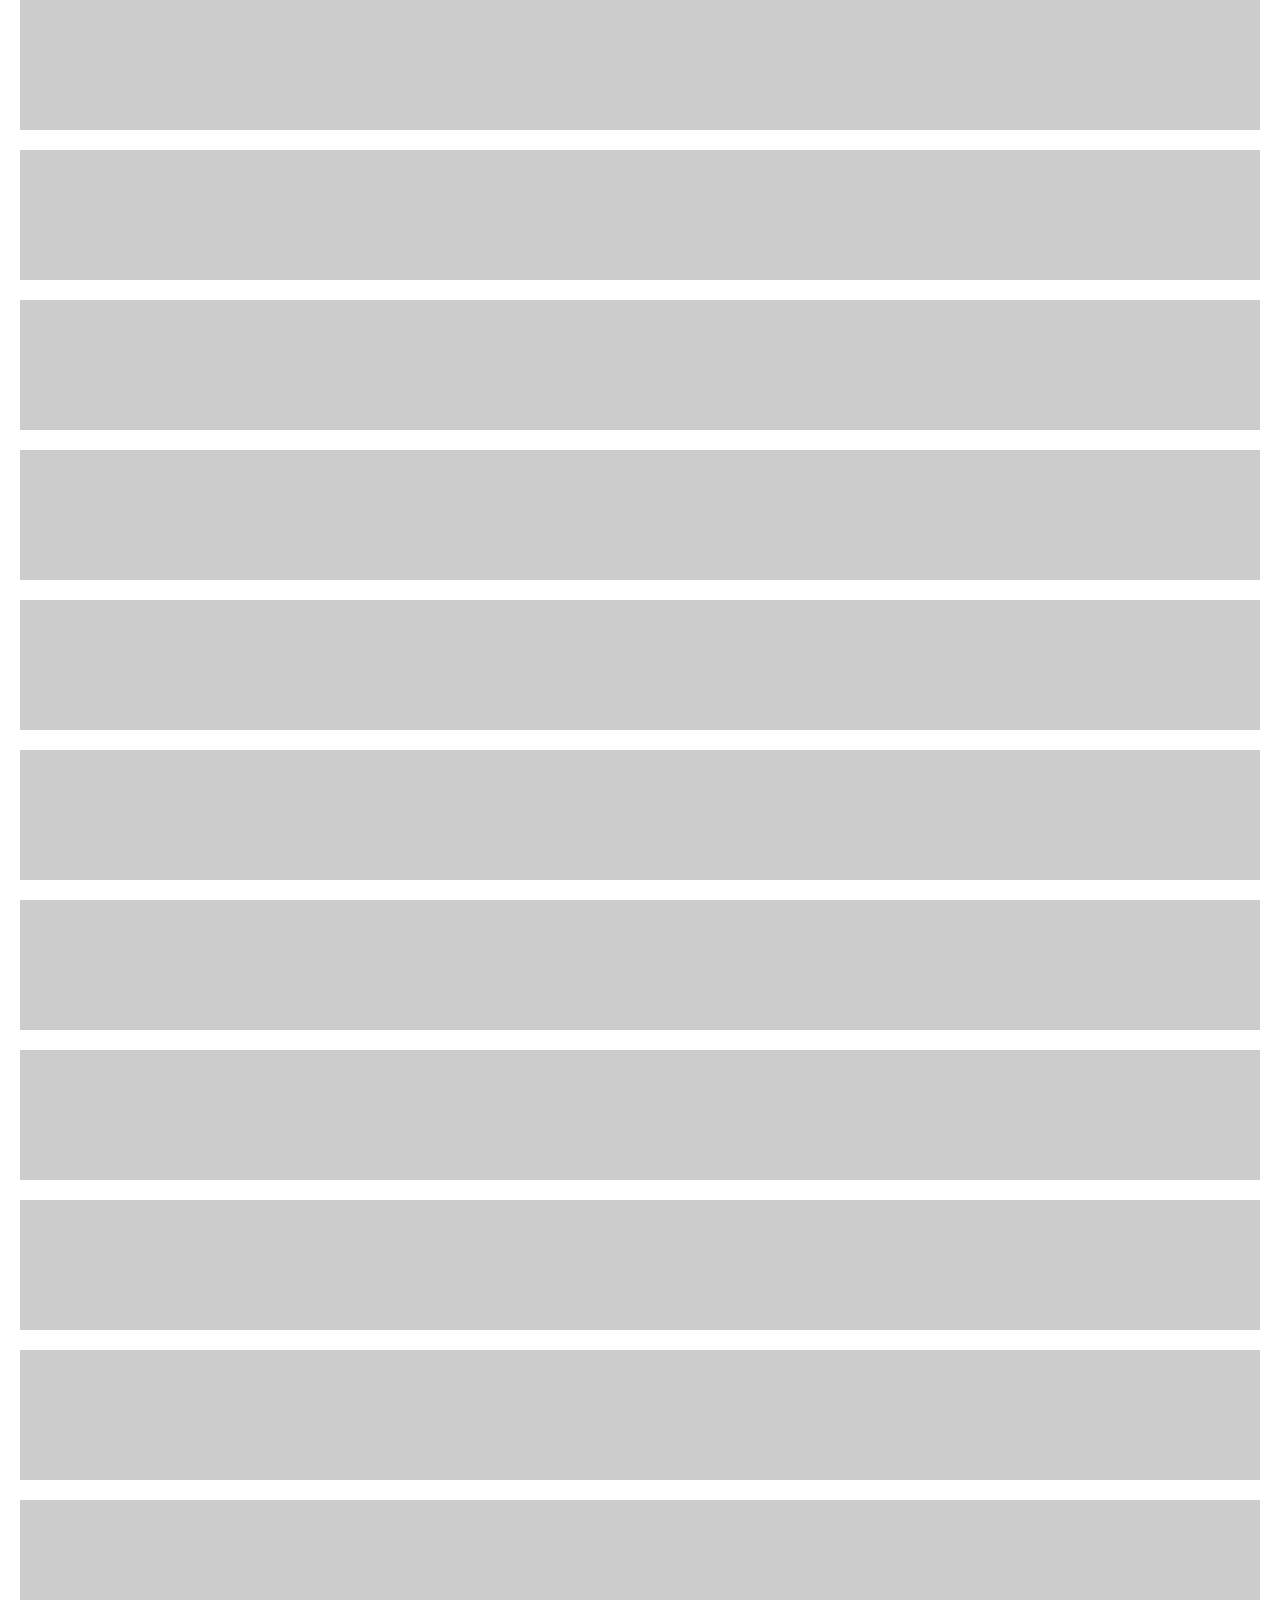
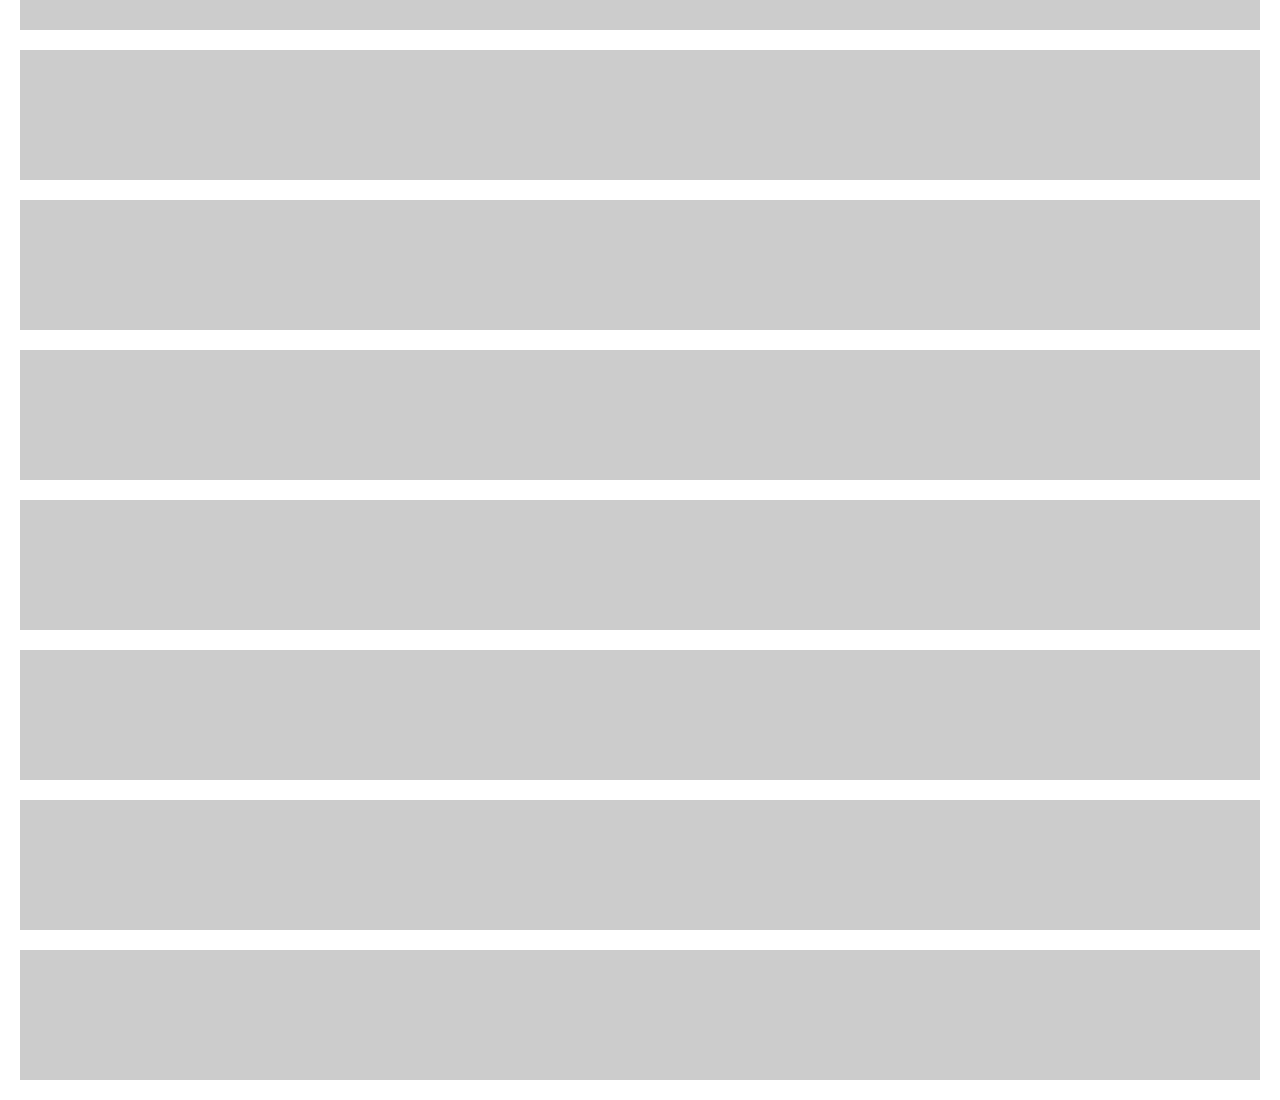
<file: assets/aos-master/test/fixtures/aos-offset.fixture.html>
<!DOCTYPE html>
<html>
  <head>
    <title></title>
    <style type="text/css">
      * {box-sizing: border-box;}
      body {
        margin: 0; padding: 0 20px; text-align: center;
      }
      .aos-item {
        width: 100%; height: 130px; margin: 0 0 20px 0; background: #ccc;
      }
    </style>
  </head>
  <body class="body">
    <div class="aos-item aos-item--1" data-aos-offset="50" data-aos="fade"></div>
    <div class="aos-item aos-item--2" data-aos-offset="50" data-aos="fade-up"></div>
    <div class="aos-item aos-item--3" data-aos-offset="50" data-aos="fade-down"></div>
    <div class="aos-item aos-item--4" data-aos-offset="50" data-aos="fade-left"></div>
    <div class="aos-item aos-item--5" data-aos-offset="50" data-aos="fade-right"></div>
    <div class="aos-item aos-item--6" data-aos-offset="50" data-aos="flip-up"></div>
    <div class="aos-item aos-item--7" data-aos-offset="50" data-aos="flip-down"></div>
    <div class="aos-item aos-item--8" data-aos-offset="50" data-aos="flip-left"></div>
    <div class="aos-item aos-item--9" data-aos-offset="50" data-aos="flip-right"></div>
    <div class="aos-item aos-item--10" data-aos-offset="50" data-aos="zoom-in"></div>
    <div class="aos-item aos-item--11" data-aos-offset="50" data-aos="zoom-in-up"></div>
    <div class="aos-item aos-item--12" data-aos-offset="50" data-aos="zoom-in-down"></div>
    <div class="aos-item aos-item--13" data-aos-offset="50" data-aos="zoom-in-left"></div>
    <div class="aos-item aos-item--14" data-aos-offset="50" data-aos="zoom-in-right"></div>
    <div class="aos-item aos-item--15" data-aos-offset="50" data-aos="slide-up"></div>
    <div class="aos-item aos-item--16" data-aos-offset="50" data-aos="slide-down"></div>
    <div class="aos-item aos-item--17" data-aos-offset="50" data-aos="slide-left"></div>
    <div class="aos-item aos-item--18" data-aos-offset="50" data-aos="slide-right"></div>
  </body>
</html>
</file>
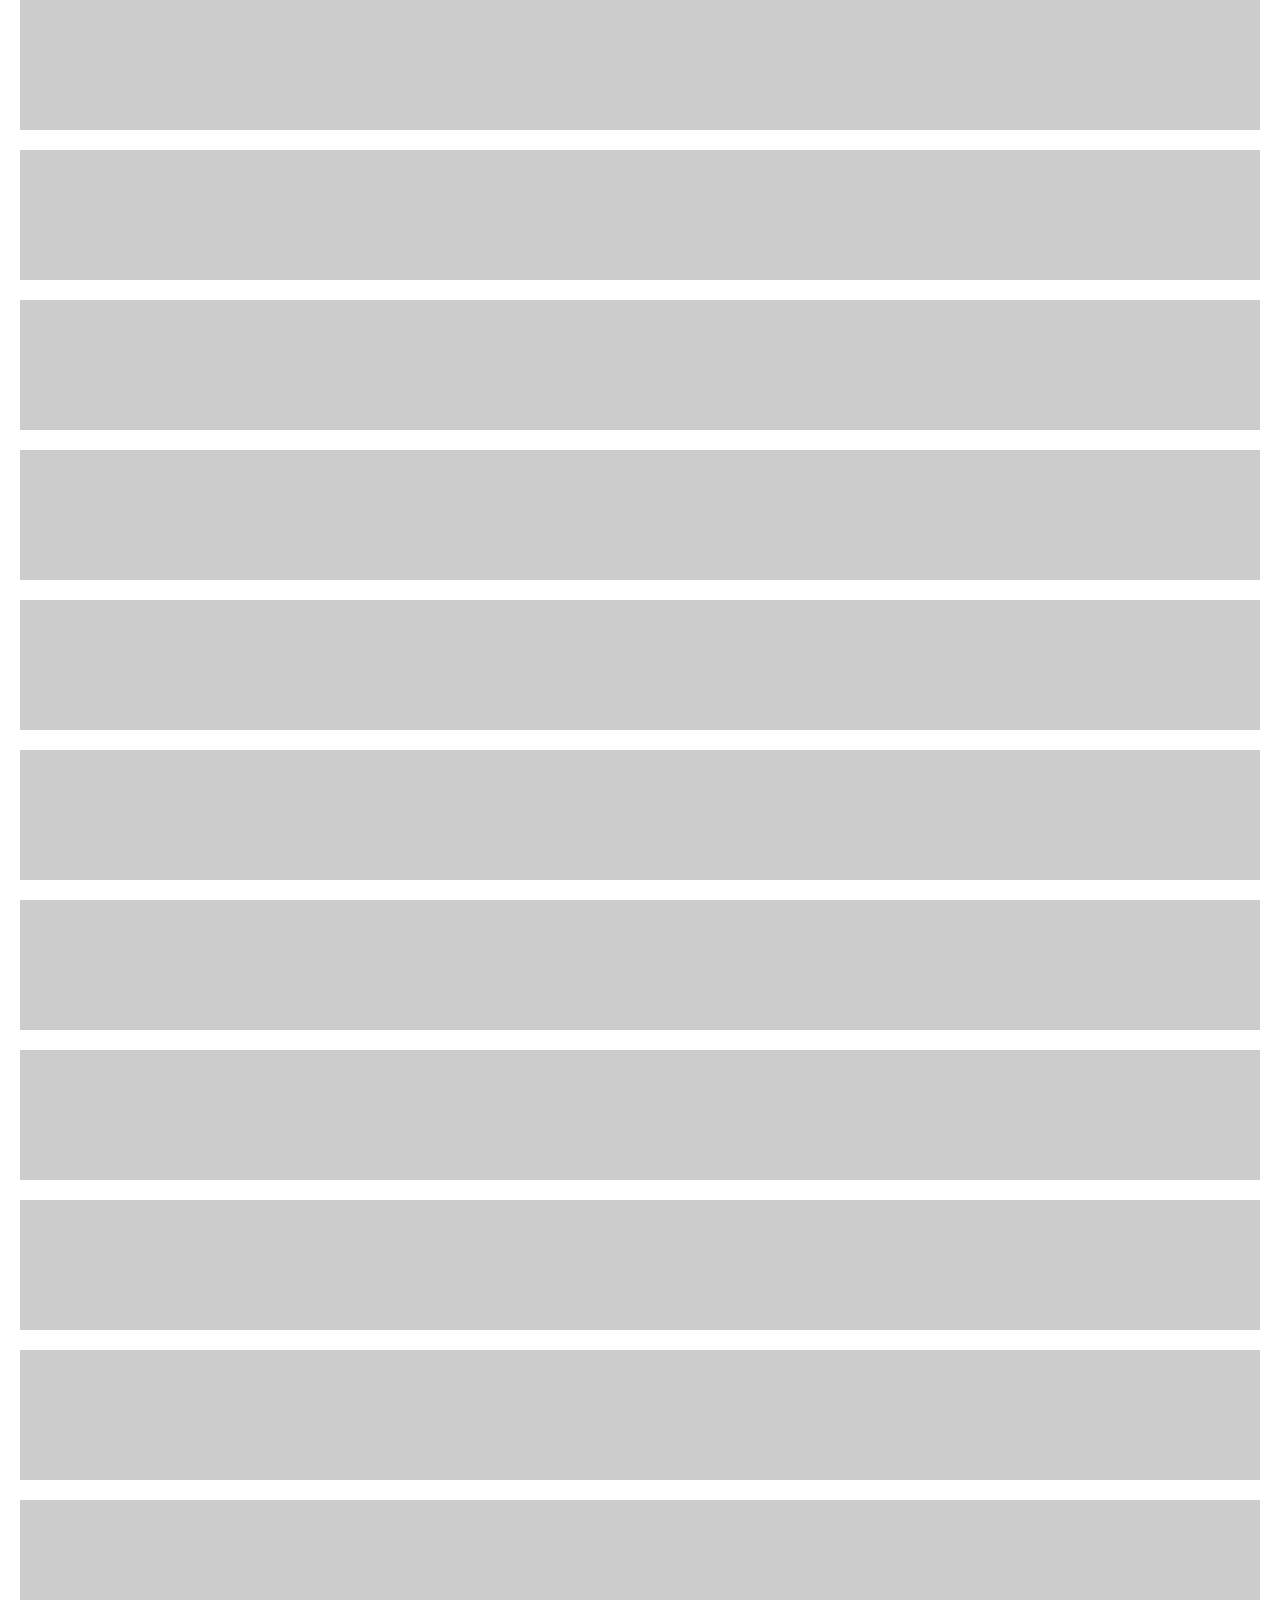
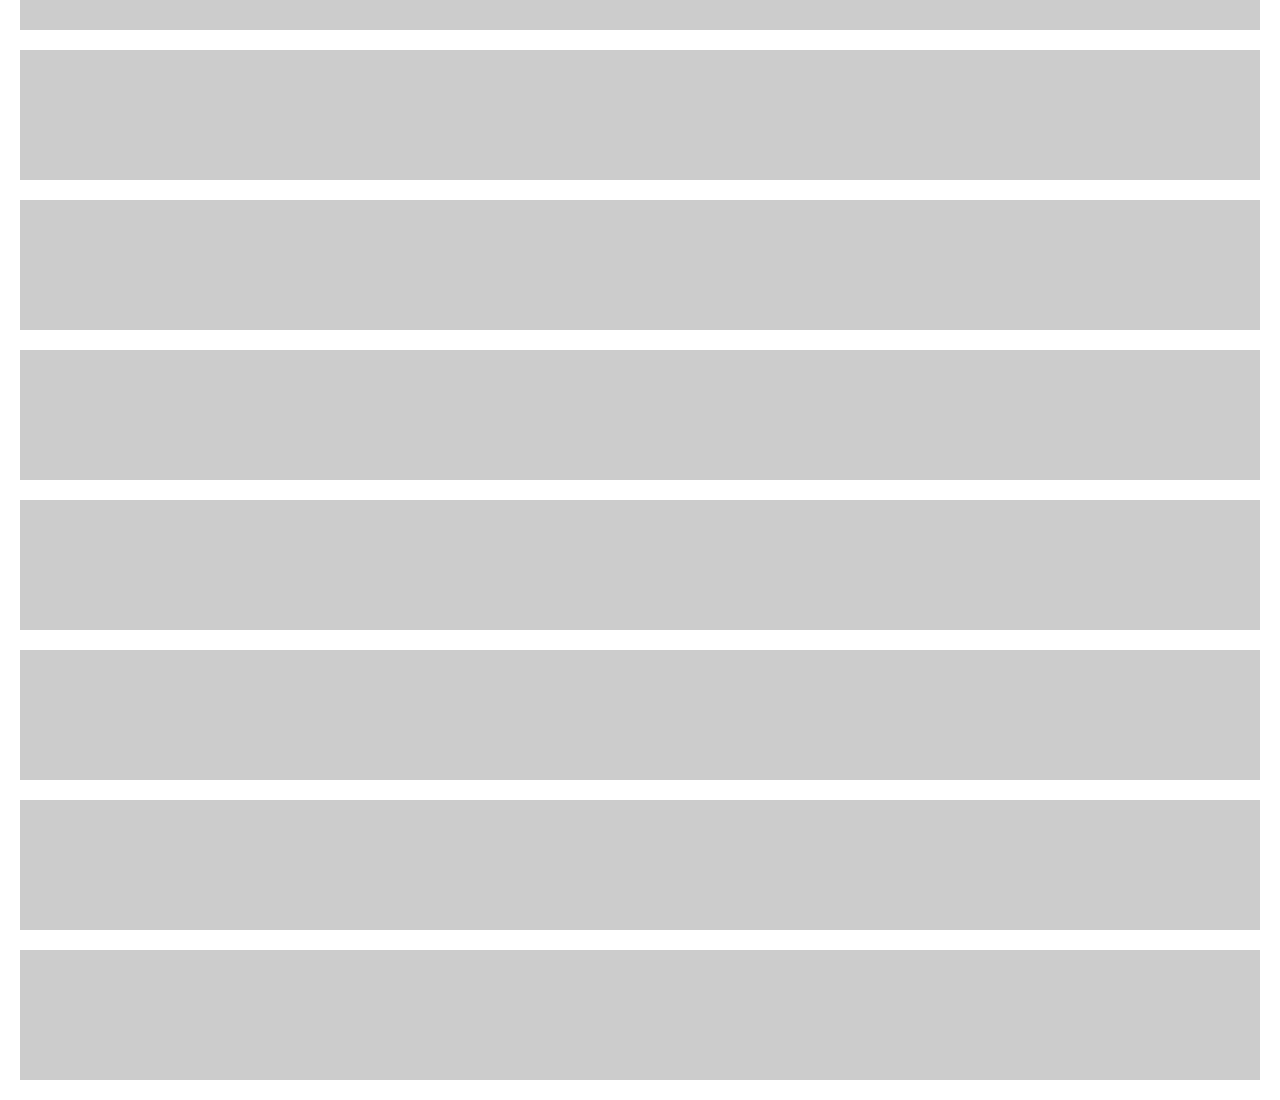
<file: assets/aos-master/test/fixtures/aos.fixture.html>
<!DOCTYPE html>
<html>
  <head>
    <title></title>
    <style type="text/css">
      * {box-sizing: border-box;}
      body {
        margin: 0; padding: 0 20px; text-align: center;
      }
      .aos-item {
        width: 100%; height: 130px; margin: 0 0 20px 0; background: #ccc;
      }
    </style>
  </head>
  <body class="body">
    <div class="aos-item aos-item--1" data-aos="fade"></div>
    <div class="aos-item aos-item--2" data-aos="fade-up"></div>
    <div class="aos-item aos-item--3" data-aos="fade-down"></div>
    <div class="aos-item aos-item--4" data-aos="fade-left"></div>
    <div class="aos-item aos-item--5" data-aos="fade-right"></div>
    <div class="aos-item aos-item--6" data-aos="flip-up"></div>
    <div class="aos-item aos-item--7" data-aos="flip-down"></div>
    <div class="aos-item aos-item--8" data-aos="flip-left"></div>
    <div class="aos-item aos-item--9" data-aos="flip-right"></div>
    <div class="aos-item aos-item--10" data-aos="zoom-in"></div>
    <div class="aos-item aos-item--11" data-aos="zoom-in-up"></div>
    <div class="aos-item aos-item--12" data-aos="zoom-in-down"></div>
    <div class="aos-item aos-item--13" data-aos="zoom-in-left"></div>
    <div class="aos-item aos-item--14" data-aos="zoom-in-right"></div>
    <div class="aos-item aos-item--15" data-aos="slide-up"></div>
    <div class="aos-item aos-item--16" data-aos="slide-down"></div>
    <div class="aos-item aos-item--17" data-aos="slide-left"></div>
    <div class="aos-item aos-item--18" data-aos="slide-right"></div>
  </body>
</html>
</file>
<file: assets/Hover-master/css/demo-page.css>
/*
 * Hover.css - Demo Page
 * Author: Ian Lunn @IanLunn
 * Author URL: http://ianlunn.co.uk/
 * Github: https://github.com/IanLunn/Hover
 * Hover.css Copyright Ian Lunn 2017.
 */

/**
 * The following are default styles for the demo page,
 * you don't need to include these on your own site.
 */

@import url(http://fonts.googleapis.com/css?family=Roboto);

body {
  margin: 0;
  padding: 40px 0 0 0;
  font-family: sans-serif;
  color: #333;
  line-height: 140%;
}

hr {
  margin-top: 2em;
  background-color: #ddd;
  border: none;
  height: 1px;
}


nav ul {
  margin: 0;
  padding: 0;
  text-align: center;
  font-size: .875em;
  font-weight: 700;
}
nav li {
  list-style: none;
  display: block;
  margin-left: 1em;
  margin-right: 1em;
}
@media only screen and (min-width: 768px) {
  nav li {
    display: inline-block;
  }
}

.sep {
  color: #ddd;
  margin: 0 4px;
}

#carbonads {
  --width: 180px;
  --font-size: 14px;
}

#carbonads {
  font-family: -apple-system, BlinkMacSystemFont, "Segoe UI", Roboto, Oxygen-Sans, Ubuntu, Cantarell, "Helvetica Neue", Helvetica, Arial, sans-serif;
  display: block;
  overflow: hidden;
  margin: 0 auto;
  margin-bottom: 20px;
  max-width: var(--width);
  border-radius: 4px;
  text-align: center;
  box-shadow: 0 0 0 1px hsla(0, 0%, 0%, .1);
  background-color: hsl(0, 0%, 98%);
  font-size: var(--font-size);
  line-height: 1.5;
}

#carbonads a {
  color: inherit;
  text-decoration: none;
}

#carbonads a:hover {
  color: inherit;
}

#carbonads span {
  position: relative;
  display: block;
  overflow: hidden;
}

.carbon-img {
  display: block;
  margin-bottom: 8px;
  max-width: var(--width);
  line-height: 1;
}

.carbon-img img {
  display: block;
  margin: 0 auto;
  max-width: var(--width) !important;
  width: var(--width);
  height: auto;
}

.carbon-text {
  display: block;
  padding: 0 1em 8px;
}

.carbon-poweredby {
  display: block;
  padding: 10px var(--font-size);
  background: repeating-linear-gradient(-45deg, transparent, transparent 5px, hsla(0, 0%, 0%, .025) 5px, hsla(0, 0%, 0%, .025) 10px) hsla(203, 11%, 95%, .4);
  text-transform: uppercase;
  letter-spacing: .5px;
  font-weight: 600;
  font-size: 9px;
  line-height: 0;
}

@media only screen and (min-width: 320px) and (max-width: 759px) {
  #carbonads {
    float: none;
    margin: 0 auto;
    max-width: 330px;
  }
  #carbonads span {
    position: relative;
  }
  #carbonads > span {
    max-width: none;
  }
  .carbon-img {
    float: left;
    margin: 0;
  }

  .carbon-img img {
    max-width: 130px !important;
  }
  .carbon-text {
    float: left;
    margin-bottom: 0;
    padding: 8px 20px;
    text-align: left;
    max-width: calc(100% - 130px - 3em);
  }
  .carbon-poweredby {
    left: 130px;
    bottom: 0;
    display: block;
    width: 100%;
  }
}

.main {
  max-width: 800px;
  margin: 0 auto;
  padding: 0 20px;
}

.browsehappy {
    position: absolute;
    top: 0;
    right: 0;
    left: 0;
    padding: 1em;
    background: black;
    color: white;
    text-align: center;
}

img {
  border: none;
}

small {
    display: block;
}

p,
[class^="hvr-"] {
    font-family: 'Roboto', sans-serif;
}

[class^="hvr-"] {
  margin: .4em;
  padding: 1em;
  cursor: pointer;
  background: #e1e1e1;
  text-decoration: none;
  color: #666;
  /* Prevent highlight colour when element is tapped */
  -webkit-tap-highlight-color: rgba(0,0,0,0);

  /* Smooth fonts */
  -webkit-font-smoothing: antialiased;
	-moz-osx-font-smoothing: grayscale;
}

.aligncenter {
  text-align: center;
}

.sup {
    vertical-align: super;
    margin-left: -1em;
    padding: .21875em;
    line-height: 100%;
    font-size: .21875em;
    border: #eee solid 1px;
    border-radius: 4px;
    color: inherit;
}

.sup:hover {
    background: #eee;
}

a {
    color: #2098D1;
    text-decoration: none;
}

.footer a:hover,
.nav:hover {
    color: #207AD1;
}

.nav {
  display: inline-block;
  font-size: .8em;
}

.nav.hvr-icon-down,
.nav.hvr-icon-forward {
  padding-right: 1.2em;
}

.nav.hvr-icon-down::before,
.nav.hvr-icon-forward::before {
  right: 0;
}

.nav:hover,
.nav:focus,
.nav:active {
  text-decoration: none;
}

.intro {
  max-width: 680px;
  margin: 20px auto 0 auto;
}

.button.cta {
  display: inline-block;
  position: relative;
  margin: 1.2em 0 1em 0;
  padding: 1em;
  background: #2098D1;
  border: none;
  text-decoration: none;
  font-weight: 700;
  color: white;
}

.effects {
  margin-top: 6em;
}

h1 {
  text-align: center;
  font-size: 3em;
}

h2 {
  margin-top: 2em;
}

h3 {
  margin: 0;
}

.about {
  border-top: #333 solid 2px;
  border-bottom: #333 solid 2px;
}

.footer {
  overflow: hidden;
  width: auto;
  margin-top: 6em;
  font-size: .9em;
}

.footer a {
  text-decoration: none;
}

.credit {
  font-size: .8em;
  font-weight: normal;
}

.licenses {
  margin-top: 40px;
  margin-bottom: 60px;
}

.licenses:after {
  display: block;
  content: '';
  clear: both;
}

.license {
  display: block !important;
  margin-bottom: 20px;
  text-align: center;
  border: #2098D1 solid 1px;
}

.license:focus,
.license:hover {
  border-color: #207AD1;
}

.license:focus .button,
.license:hover .button {
  background-color: #207AD1;
  color: white;
}

.license__content {
  padding: 25px 10px;
}

.license__title {
  margin: 0;
  font-size: 28px;
  line-height: 1.4;
}

.license__title div {
  font-size: 16px;
  font-weight: 400;
}

.license__desc {
  margin-top: 30px;
  margin-bottom: 0;
  font-size: 22px;
  font-weight: 700;
}

.license__button.cta {
  display: block;
  margin: 0;
  font-size: 22px;
}

@media only screen and (min-width: 568px) {
  .license {
    width: 48%;
    float: left;
  }

  .license:nth-child(2) {
    float: right;
  }

  .license__content {
    padding: 40px 10px;
  }
}

.download {
  margin-top: 2.6em;
}

.social-button {
  display: inline-block;
  vertical-align: middle;
}

.twitter-follow-button {
    display: block;
    margin: 0 auto;
}

.follow {
    margin-bottom: 20px;
    line-height: 200%;
}

.made-by {
  display: block;
  margin-top: 3em;
  padding-top: 3em;
  padding-bottom: 1em;
  font-family: $fontFeature;
  font-size: 1.125em;
  text-align: center;
  line-height: 1.6;
  background: #181818;
  color: #777;
}

.made-by svg {
  display: block;
}

.made-by ul,
.made-by p {
  margin: 0;
  padding: 0;
}

.made-by ul {
  margin-bottom: .25em;
}

.made-by li {
  display: inline-block;
  vertical-align: middle;
  line-height: 1;
}

.made-by p {
  margin-top: .4em;
  font-size: .875em;
}

.made-by a {
  display: inline-block;
  padding: 0 .125em;
  color: #B1B1B1;
  transition-duration: .2s;
  transition-property: color;
}

.made-by a:focus,
.made-by a:hover {
  color: white;
}

.made-by i {
  font-size: 26px;
  height: 30px;
}

.made-by .follow {
  margin-top: 2em;
}

.made-by .follow iframe {
  display: block;
  margin-left: auto;
  margin-right: auto;
  margin-bottom: .5em;
}

.made-by small {
  display: block;
  margin-top: 3em;
  font-size: .625em;
}

@-webkit-keyframes circle {
  50% {
    -webkit-transform: scale(1.26923077);
    transform: scale(1.26923077);
  }
}

@keyframes circle {
  50% {
    transform: scale(1.26923077);
  }
}

@-webkit-keyframes initials {
  50% {
    -webkit-transform: translateY(-8px) translateZ(0);
    transform: translateY(-8px) translateZ(0);
  }
}

@keyframes initials {
  50% {
    transform: translateY(-8px) translateZ(0);
  }
}

.ild-ident {
  display: block;
}

.ild-ident svg {
  display: block;
  overflow: visible;
  transform: scale(1) translateZ(0);
}

.ild-ident .circle-holder {
  transform: translate(-7px, -7px);
}

.ild-ident .circle {
  transform: translate(7px, 7px);
}

.ild-ident .active .i {
  animation: initials .4s ease-in-out;
}

.ild-ident .active .l {
  animation: initials .4s .2s ease-in-out;
}

.ild-ident .active .circle {
  animation: circle .5s .1s ease-in-out;
}

#forkongithub {
    display: none;
}

#forkongithub a {
  background: #000;
  color: #fff;
  text-decoration: none;
  font-family: arial, sans-serif;
  text-align: center;
  font-weight: bold;
  padding: 5px 40px;
  font-size: 1rem;
  line-height: 2rem;
  position: relative;
  -webkit-transition: 0.5s;
  transition: 0.5s;
}

#forkongithub a:hover,
#forkongithub a:focus,
#forkongithub a:active {
  background: #2098D1;
  color: #fff;
}

#forkongithub a::before,
#forkongithub a::after {
  content: "";
  width: 100%;
  display: block;
  position: absolute;
  top: 1px;
  left: 0;
  height: 1px;
  background: #fff;
}

#forkongithub a::after {
  bottom: 1px;
  top: auto;
}

.ad {
  margin-top: 3.5em;
  padding: 3em 1.5em;
  background: #f8f8f8;
  text-align: center;
}

.ad h2 {
  margin: 0;
  margin-bottom: 2em;
  line-height: 1.4;
  font-size: 1.2em;
}

.ad a {
  display: inline-block;
  margin: 0 auto 2em auto;
}

.ad__preview {
  font-size: 0;
}

.ad__preview a {
  display: block;
  width: 75%;
}

.ad__preview img {
  width: 100%;
}

@media only screen and (min-width: 360px) {
  h1 {
    font-size: 4em;
  }
}

@media screen and (min-width: 640px) {
  #forkongithub {
    position: absolute;
    display: block;
    top: 0;
    right: 0;
    width: 200px;
    overflow: hidden;
    height: 200px;
  }

  #forkongithub a {
    width: 200px;
    position: absolute;
    top: 60px;
    right: -60px;
    -webkit-transform: rotate(45deg);
    -ms-transform: rotate(45deg);
    transform: rotate(45deg);
    box-shadow: 4px 4px 10px rgba(0,0,0,0.8);
  }

  .ad__preview a {
    display: inline-block;
    width: 32%;
  }

  .ad__preview .second {
    margin: 0 2%;
  }
}
</file>
<file: assets/aos-master/demo/css/styles.css>
body {
  font-family: Helvetica,Tahoma;
}

*,
*:before,
*:after {
  box-sizing: border-box;
}

.aos-all {
  width: 1000px;
  max-width: 98%;
  margin: 10vh auto 0 auto;
}

.aos-item {
  display: inline-block;
  float: left;
  width: 33.3333%;
  height: 300px;
  padding: 20px;
}

.aos-item__inner {
  position: relative;
  width: 100%;
  height: 100%;
  float: left;
  background: #1da4e2;
  line-height: 260px;
  text-align: center;
  color: #fff;
}

@media screen and (max-width: 800px) {
  .aos-item {
    width: 50%;
  }
}
</file>
